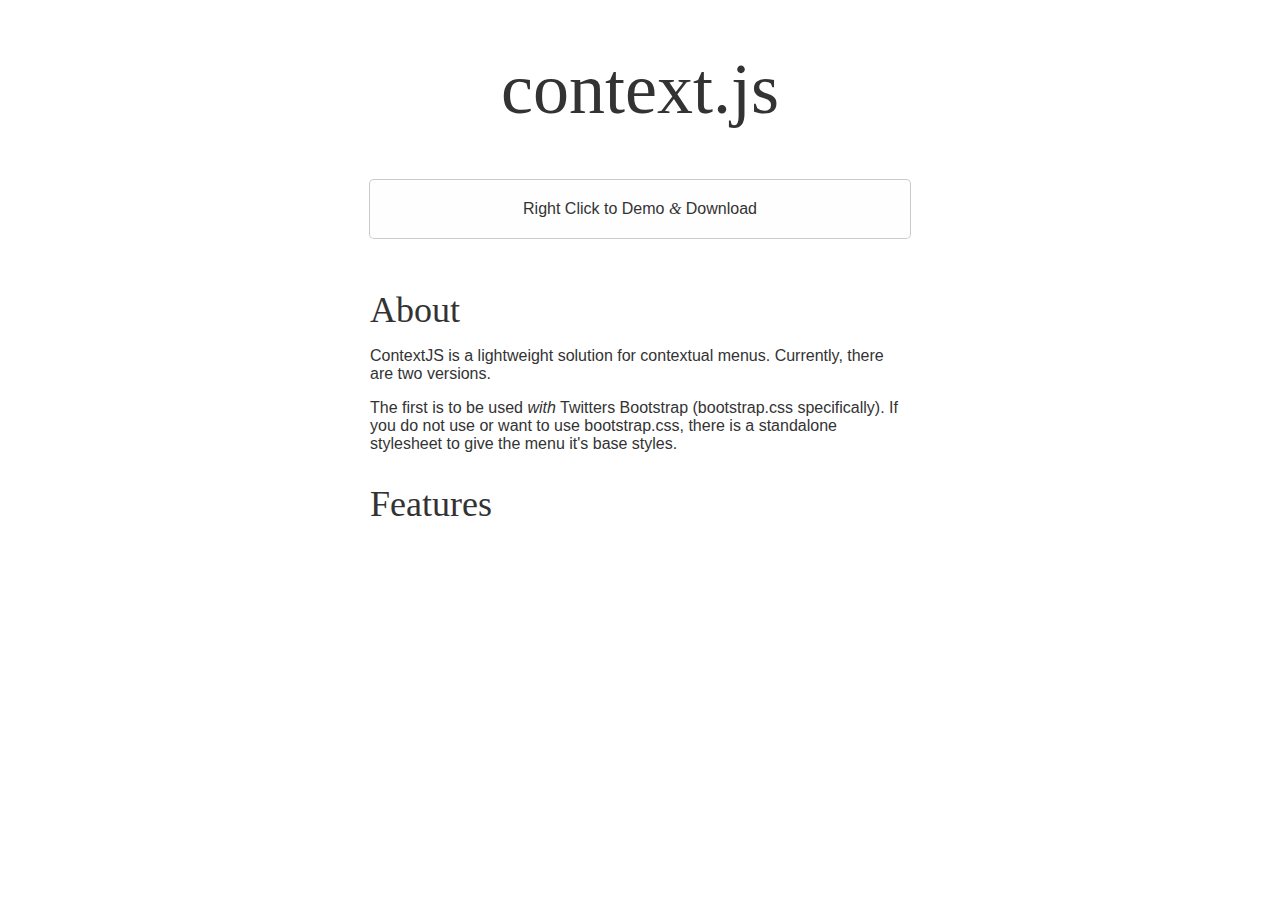
<file: plugins/ContextJS/index.html>
<!doctype html>
<html lang="en">
	<head>
		<meta http-equiv="content-type" content="text/html; charset=UTF-8">
		<meta http-equiv="X-UA-Compatible" content="IE=8">
		<title>ContextJS</title>
		<link rel="stylesheet" type="text/css" href="css/demo.css">
		<link rel="stylesheet" type="text/css" href="css/context.standalone.css">
	</head>
	<body>
		<h1>context.js</h1>
		<div id="download">Right Click to Demo <span class="amp">&amp;</span> Download</div>
		<div class="description">
			<h2>About</h2>
			<p>ContextJS is a lightweight solution for contextual menus. Currently, there are two versions.</p>
			<p>The first is to be used <i>with</i> Twitters Bootstrap (bootstrap.css specifically). If you do not use or want to use bootstrap.css, there is a standalone stylesheet to give the menu it's base styles.</p>
			<h2>Features</h2>
		</div>
		<script src="js/jquery.min.js"></script>
		<script src="js/context.js"></script>
		<script src="js/demo.js"></script>
	</body>
</html>
</file>
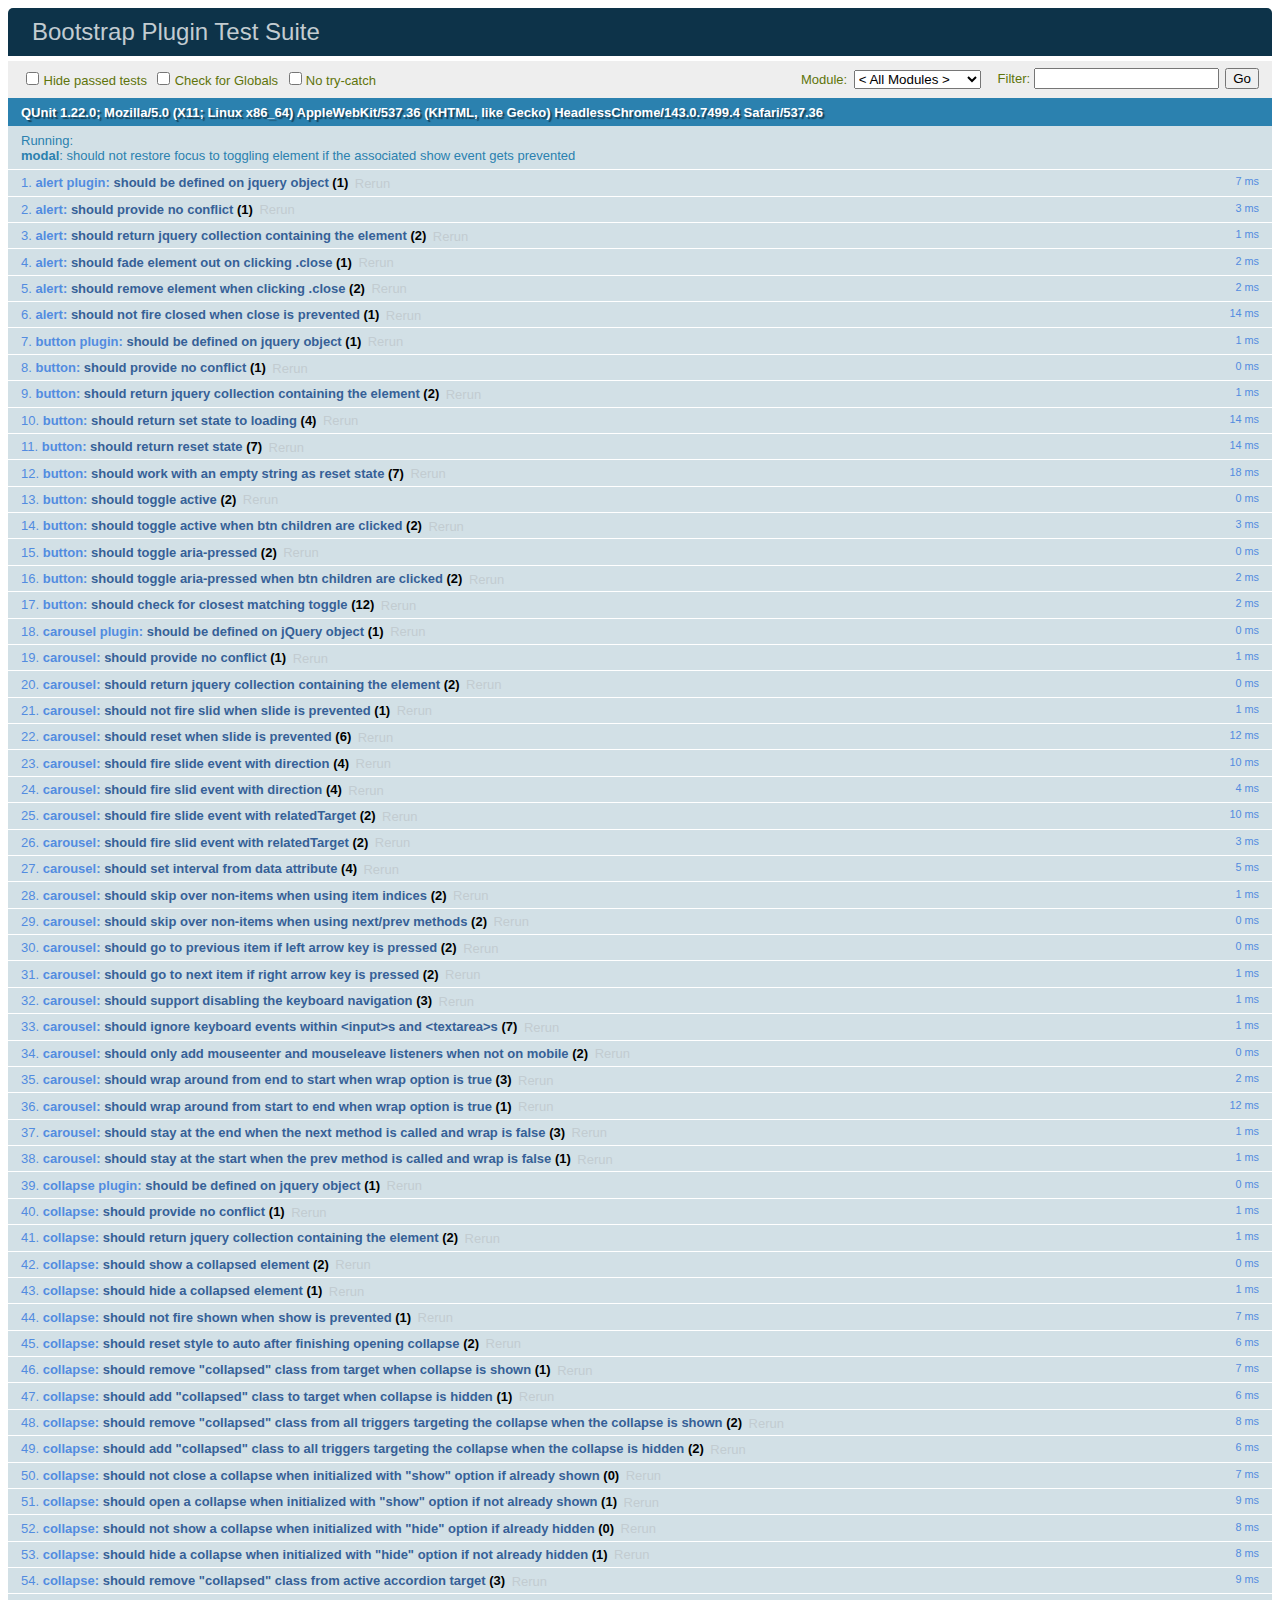
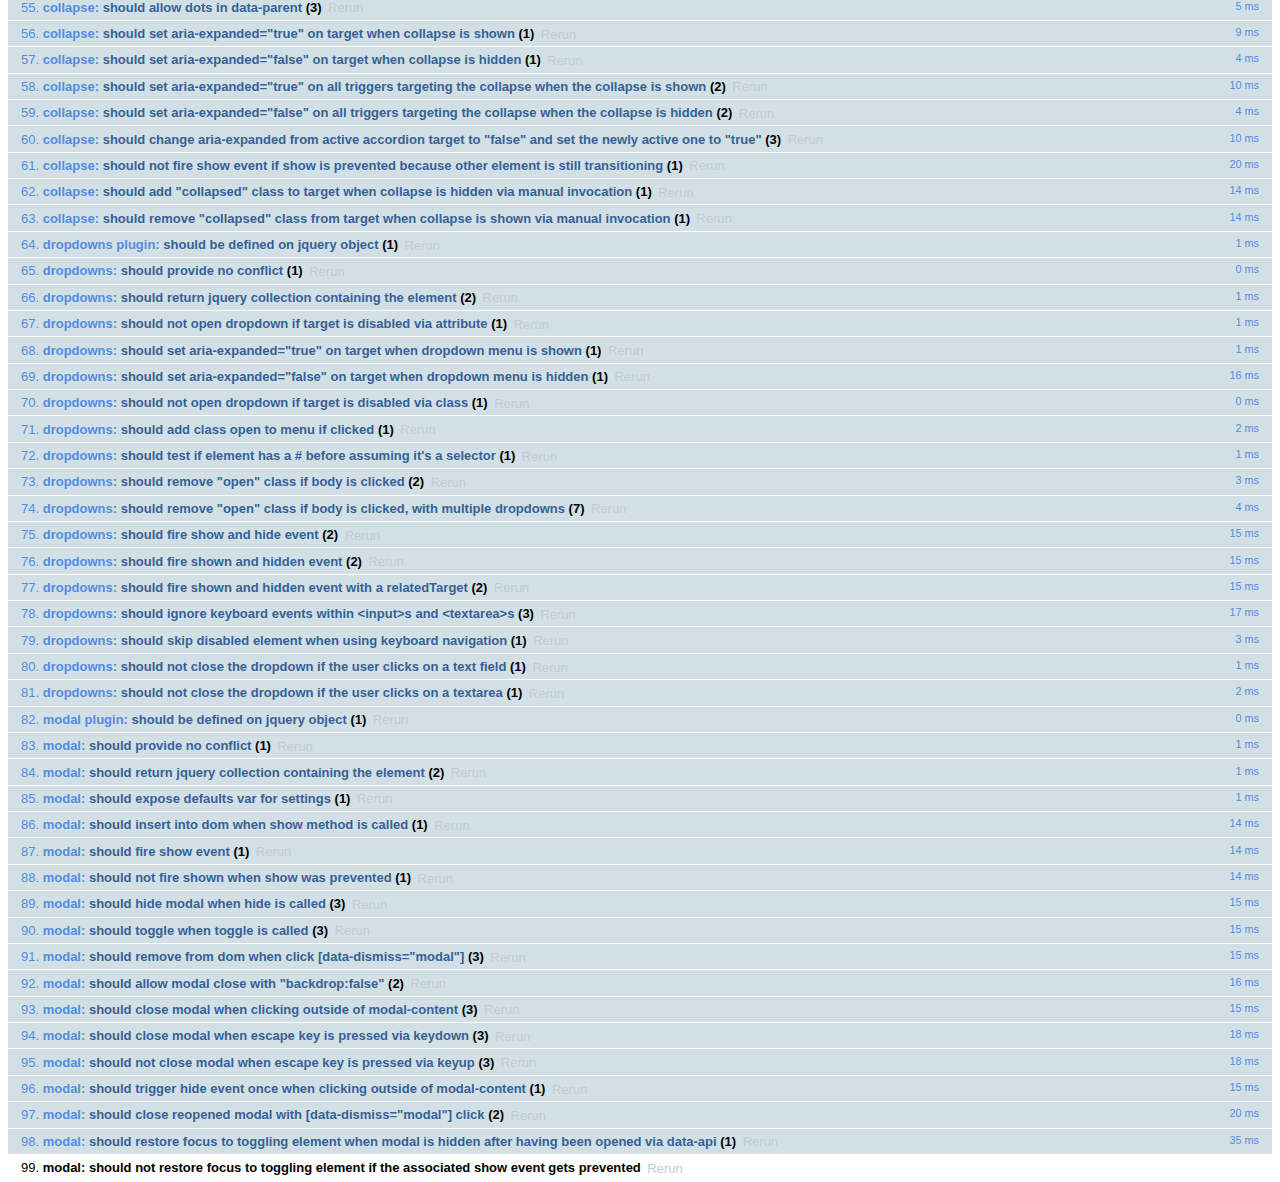
<file: plugins/bootstrap-3.3.7/js/tests/index.html>
<!DOCTYPE html>
<html>
  <head>
    <meta charset="utf-8">
    <title>Bootstrap Plugin Test Suite</title>
    <meta name="viewport" content="width=device-width, initial-scale=1">

    <!-- jQuery -->
    <script src="vendor/jquery.min.js"></script>
    <script>
      // Disable jQuery event aliases to ensure we don't accidentally use any of them
      (function () {
        var eventAliases = [
          'blur',
          'focus',
          'focusin',
          'focusout',
          'load',
          'resize',
          'scroll',
          'unload',
          'click',
          'dblclick',
          'mousedown',
          'mouseup',
          'mousemove',
          'mouseover',
          'mouseout',
          'mouseenter',
          'mouseleave',
          'change',
          'select',
          'submit',
          'keydown',
          'keypress',
          'keyup',
          'error',
          'contextmenu',
          'hover',
          'bind',
          'unbind',
          'delegate',
          'undelegate'
        ]
        for (var i = 0; i < eventAliases.length; i++) {
          var eventAlias = eventAliases[i]
          $.fn[eventAlias] = function () {
            throw new Error('Using the ".' + eventAlias + '()" method is not allowed, so that Bootstrap can be compatible with custom jQuery builds which exclude the "event aliases" module that defines said method. See https://github.com/twbs/bootstrap/blob/master/CONTRIBUTING.md#js')
          }
        }
      })()
    </script>

    <!-- QUnit -->
    <link rel="stylesheet" href="vendor/qunit.css" media="screen">
    <script src="vendor/qunit.js"></script>
    <script>
      // See https://github.com/axemclion/grunt-saucelabs#test-result-details-with-qunit
      var log = []
      // Require assert.expect in each test
      QUnit.config.requireExpects = true
      QUnit.done(function (testResults) {
        var tests = []
        for (var i = 0, len = log.length; i < len; i++) {
          var details = log[i]
          tests.push({
            name: details.name,
            result: details.result,
            expected: details.expected,
            actual: details.actual,
            source: details.source
          })
        }
        testResults.tests = tests

        window.global_test_results = testResults
      })

      QUnit.testStart(function (testDetails) {
        $(window).scrollTop(0)
        QUnit.log(function (details) {
          if (!details.result) {
            details.name = testDetails.name
            log.push(details)
          }
        })
      })

      // Cleanup
      QUnit.testDone(function () {
        $('#qunit-fixture').empty()
        $('#modal-test, .modal-backdrop').remove()
      })

      // Display fixture on-screen on iOS to avoid false positives
      if (/iPhone|iPad|iPod/.test(navigator.userAgent)) {
        QUnit.begin(function() {
          $('#qunit-fixture').css({ top: 0, left: 0 })
        })

        QUnit.done(function () {
          $('#qunit-fixture').css({ top: '', left: '' })
        })
      }

      // Disable deprecated global QUnit method aliases in preparation for QUnit v2
      (function () {
        var methodNames = [
          'async',
          'asyncTest',
          'deepEqual',
          'equal',
          'expect',
          'module',
          'notDeepEqual',
          'notEqual',
          'notPropEqual',
          'notStrictEqual',
          'ok',
          'propEqual',
          'push',
          'start',
          'stop',
          'strictEqual',
          'test',
          'throws'
        ];
        for (var i = 0; i < methodNames.length; i++) {
          var methodName = methodNames[i];
          window[methodName] = undefined;
        }
      })();
    </script>

    <!-- Plugin sources -->
    <script>$.support.transition = false</script>
    <script src="../../js/alert.js"></script>
    <script src="../../js/button.js"></script>
    <script src="../../js/carousel.js"></script>
    <script src="../../js/collapse.js"></script>
    <script src="../../js/dropdown.js"></script>
    <script src="../../js/modal.js"></script>
    <script src="../../js/scrollspy.js"></script>
    <script src="../../js/tab.js"></script>
    <script src="../../js/tooltip.js"></script>
    <script src="../../js/popover.js"></script>
    <script src="../../js/affix.js"></script>

    <!-- Unit tests -->
    <script src="unit/alert.js"></script>
    <script src="unit/button.js"></script>
    <script src="unit/carousel.js"></script>
    <script src="unit/collapse.js"></script>
    <script src="unit/dropdown.js"></script>
    <script src="unit/modal.js"></script>
    <script src="unit/scrollspy.js"></script>
    <script src="unit/tab.js"></script>
    <script src="unit/tooltip.js"></script>
    <script src="unit/popover.js"></script>
    <script src="unit/affix.js"></script>

  </head>
  <body>
    <div id="qunit-container">
      <div id="qunit"></div>
      <div id="qunit-fixture"></div>
    </div>
  </body>
</html>
</file>
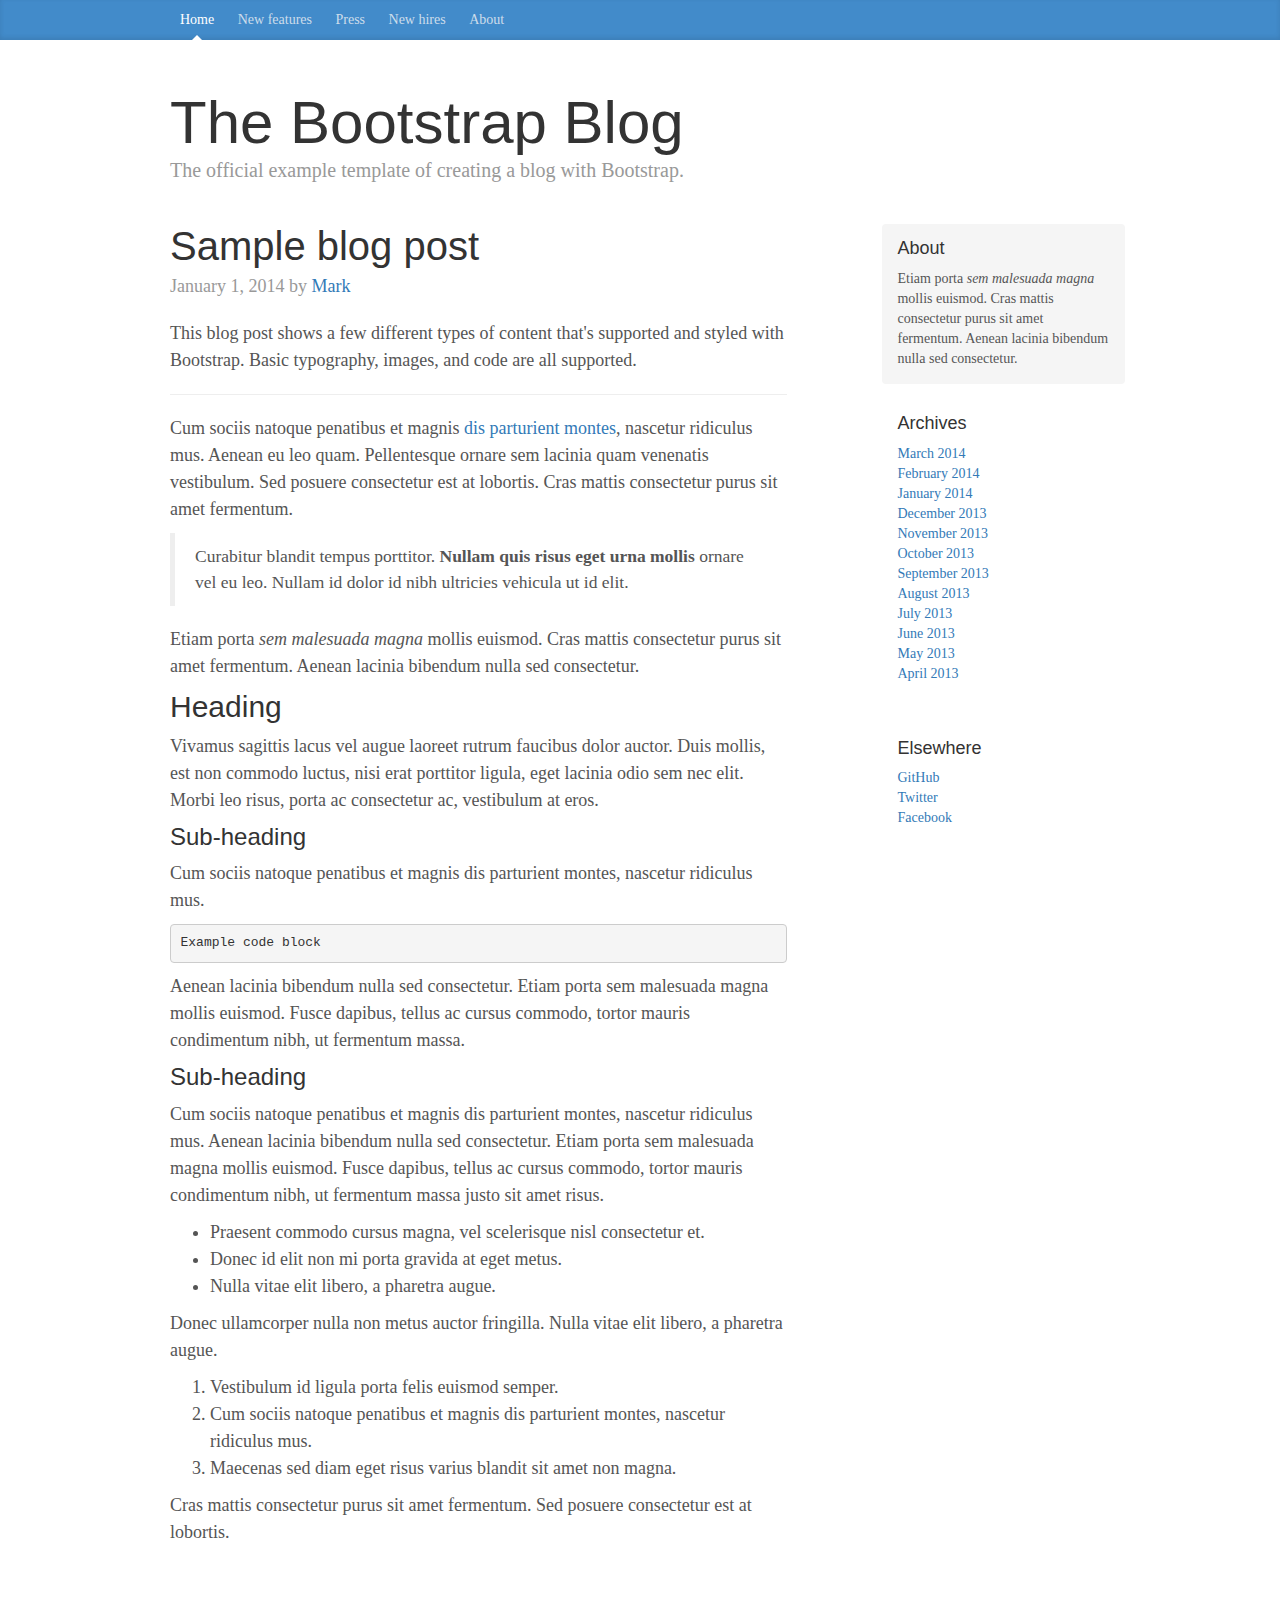
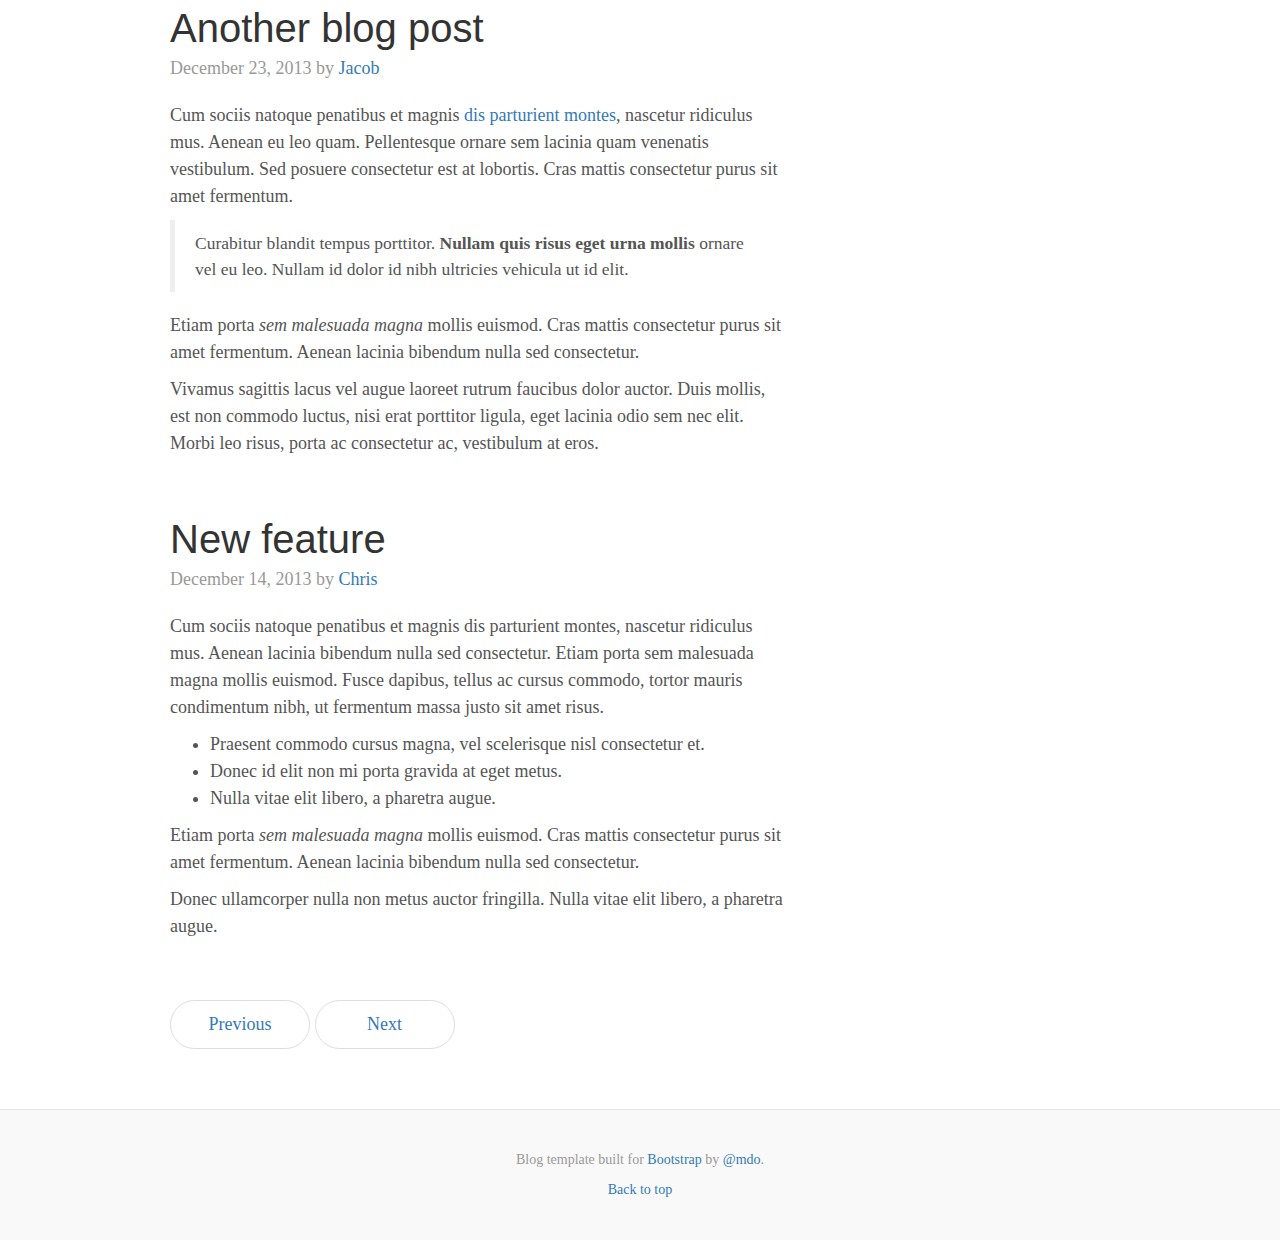
<file: plugins/bootstrap-3.3.7/docs/examples/blog/index.html>
<!DOCTYPE html>
<html lang="en">
  <head>
    <meta charset="utf-8">
    <meta http-equiv="X-UA-Compatible" content="IE=edge">
    <meta name="viewport" content="width=device-width, initial-scale=1">
    <!-- The above 3 meta tags *must* come first in the head; any other head content must come *after* these tags -->
    <meta name="description" content="">
    <meta name="author" content="">
    <link rel="icon" href="../../favicon.ico">

    <title>Blog Template for Bootstrap</title>

    <!-- Bootstrap core CSS -->
    <link href="../../dist/css/bootstrap.min.css" rel="stylesheet">

    <!-- IE10 viewport hack for Surface/desktop Windows 8 bug -->
    <link href="../../assets/css/ie10-viewport-bug-workaround.css" rel="stylesheet">

    <!-- Custom styles for this template -->
    <link href="blog.css" rel="stylesheet">

    <!-- Just for debugging purposes. Don't actually copy these 2 lines! -->
    <!--[if lt IE 9]><script src="../../assets/js/ie8-responsive-file-warning.js"></script><![endif]-->
    <script src="../../assets/js/ie-emulation-modes-warning.js"></script>

    <!-- HTML5 shim and Respond.js for IE8 support of HTML5 elements and media queries -->
    <!--[if lt IE 9]>
      <script src="https://oss.maxcdn.com/html5shiv/3.7.3/html5shiv.min.js"></script>
      <script src="https://oss.maxcdn.com/respond/1.4.2/respond.min.js"></script>
    <![endif]-->
  </head>

  <body>

    <div class="blog-masthead">
      <div class="container">
        <nav class="blog-nav">
          <a class="blog-nav-item active" href="#">Home</a>
          <a class="blog-nav-item" href="#">New features</a>
          <a class="blog-nav-item" href="#">Press</a>
          <a class="blog-nav-item" href="#">New hires</a>
          <a class="blog-nav-item" href="#">About</a>
        </nav>
      </div>
    </div>

    <div class="container">

      <div class="blog-header">
        <h1 class="blog-title">The Bootstrap Blog</h1>
        <p class="lead blog-description">The official example template of creating a blog with Bootstrap.</p>
      </div>

      <div class="row">

        <div class="col-sm-8 blog-main">

          <div class="blog-post">
            <h2 class="blog-post-title">Sample blog post</h2>
            <p class="blog-post-meta">January 1, 2014 by <a href="#">Mark</a></p>

            <p>This blog post shows a few different types of content that's supported and styled with Bootstrap. Basic typography, images, and code are all supported.</p>
            <hr>
            <p>Cum sociis natoque penatibus et magnis <a href="#">dis parturient montes</a>, nascetur ridiculus mus. Aenean eu leo quam. Pellentesque ornare sem lacinia quam venenatis vestibulum. Sed posuere consectetur est at lobortis. Cras mattis consectetur purus sit amet fermentum.</p>
            <blockquote>
              <p>Curabitur blandit tempus porttitor. <strong>Nullam quis risus eget urna mollis</strong> ornare vel eu leo. Nullam id dolor id nibh ultricies vehicula ut id elit.</p>
            </blockquote>
            <p>Etiam porta <em>sem malesuada magna</em> mollis euismod. Cras mattis consectetur purus sit amet fermentum. Aenean lacinia bibendum nulla sed consectetur.</p>
            <h2>Heading</h2>
            <p>Vivamus sagittis lacus vel augue laoreet rutrum faucibus dolor auctor. Duis mollis, est non commodo luctus, nisi erat porttitor ligula, eget lacinia odio sem nec elit. Morbi leo risus, porta ac consectetur ac, vestibulum at eros.</p>
            <h3>Sub-heading</h3>
            <p>Cum sociis natoque penatibus et magnis dis parturient montes, nascetur ridiculus mus.</p>
            <pre><code>Example code block</code></pre>
            <p>Aenean lacinia bibendum nulla sed consectetur. Etiam porta sem malesuada magna mollis euismod. Fusce dapibus, tellus ac cursus commodo, tortor mauris condimentum nibh, ut fermentum massa.</p>
            <h3>Sub-heading</h3>
            <p>Cum sociis natoque penatibus et magnis dis parturient montes, nascetur ridiculus mus. Aenean lacinia bibendum nulla sed consectetur. Etiam porta sem malesuada magna mollis euismod. Fusce dapibus, tellus ac cursus commodo, tortor mauris condimentum nibh, ut fermentum massa justo sit amet risus.</p>
            <ul>
              <li>Praesent commodo cursus magna, vel scelerisque nisl consectetur et.</li>
              <li>Donec id elit non mi porta gravida at eget metus.</li>
              <li>Nulla vitae elit libero, a pharetra augue.</li>
            </ul>
            <p>Donec ullamcorper nulla non metus auctor fringilla. Nulla vitae elit libero, a pharetra augue.</p>
            <ol>
              <li>Vestibulum id ligula porta felis euismod semper.</li>
              <li>Cum sociis natoque penatibus et magnis dis parturient montes, nascetur ridiculus mus.</li>
              <li>Maecenas sed diam eget risus varius blandit sit amet non magna.</li>
            </ol>
            <p>Cras mattis consectetur purus sit amet fermentum. Sed posuere consectetur est at lobortis.</p>
          </div><!-- /.blog-post -->

          <div class="blog-post">
            <h2 class="blog-post-title">Another blog post</h2>
            <p class="blog-post-meta">December 23, 2013 by <a href="#">Jacob</a></p>

            <p>Cum sociis natoque penatibus et magnis <a href="#">dis parturient montes</a>, nascetur ridiculus mus. Aenean eu leo quam. Pellentesque ornare sem lacinia quam venenatis vestibulum. Sed posuere consectetur est at lobortis. Cras mattis consectetur purus sit amet fermentum.</p>
            <blockquote>
              <p>Curabitur blandit tempus porttitor. <strong>Nullam quis risus eget urna mollis</strong> ornare vel eu leo. Nullam id dolor id nibh ultricies vehicula ut id elit.</p>
            </blockquote>
            <p>Etiam porta <em>sem malesuada magna</em> mollis euismod. Cras mattis consectetur purus sit amet fermentum. Aenean lacinia bibendum nulla sed consectetur.</p>
            <p>Vivamus sagittis lacus vel augue laoreet rutrum faucibus dolor auctor. Duis mollis, est non commodo luctus, nisi erat porttitor ligula, eget lacinia odio sem nec elit. Morbi leo risus, porta ac consectetur ac, vestibulum at eros.</p>
          </div><!-- /.blog-post -->

          <div class="blog-post">
            <h2 class="blog-post-title">New feature</h2>
            <p class="blog-post-meta">December 14, 2013 by <a href="#">Chris</a></p>

            <p>Cum sociis natoque penatibus et magnis dis parturient montes, nascetur ridiculus mus. Aenean lacinia bibendum nulla sed consectetur. Etiam porta sem malesuada magna mollis euismod. Fusce dapibus, tellus ac cursus commodo, tortor mauris condimentum nibh, ut fermentum massa justo sit amet risus.</p>
            <ul>
              <li>Praesent commodo cursus magna, vel scelerisque nisl consectetur et.</li>
              <li>Donec id elit non mi porta gravida at eget metus.</li>
              <li>Nulla vitae elit libero, a pharetra augue.</li>
            </ul>
            <p>Etiam porta <em>sem malesuada magna</em> mollis euismod. Cras mattis consectetur purus sit amet fermentum. Aenean lacinia bibendum nulla sed consectetur.</p>
            <p>Donec ullamcorper nulla non metus auctor fringilla. Nulla vitae elit libero, a pharetra augue.</p>
          </div><!-- /.blog-post -->

          <nav>
            <ul class="pager">
              <li><a href="#">Previous</a></li>
              <li><a href="#">Next</a></li>
            </ul>
          </nav>

        </div><!-- /.blog-main -->

        <div class="col-sm-3 col-sm-offset-1 blog-sidebar">
          <div class="sidebar-module sidebar-module-inset">
            <h4>About</h4>
            <p>Etiam porta <em>sem malesuada magna</em> mollis euismod. Cras mattis consectetur purus sit amet fermentum. Aenean lacinia bibendum nulla sed consectetur.</p>
          </div>
          <div class="sidebar-module">
            <h4>Archives</h4>
            <ol class="list-unstyled">
              <li><a href="#">March 2014</a></li>
              <li><a href="#">February 2014</a></li>
              <li><a href="#">January 2014</a></li>
              <li><a href="#">December 2013</a></li>
              <li><a href="#">November 2013</a></li>
              <li><a href="#">October 2013</a></li>
              <li><a href="#">September 2013</a></li>
              <li><a href="#">August 2013</a></li>
              <li><a href="#">July 2013</a></li>
              <li><a href="#">June 2013</a></li>
              <li><a href="#">May 2013</a></li>
              <li><a href="#">April 2013</a></li>
            </ol>
          </div>
          <div class="sidebar-module">
            <h4>Elsewhere</h4>
            <ol class="list-unstyled">
              <li><a href="#">GitHub</a></li>
              <li><a href="#">Twitter</a></li>
              <li><a href="#">Facebook</a></li>
            </ol>
          </div>
        </div><!-- /.blog-sidebar -->

      </div><!-- /.row -->

    </div><!-- /.container -->

    <footer class="blog-footer">
      <p>Blog template built for <a href="http://getbootstrap.com">Bootstrap</a> by <a href="https://twitter.com/mdo">@mdo</a>.</p>
      <p>
        <a href="#">Back to top</a>
      </p>
    </footer>


    <!-- Bootstrap core JavaScript
    ================================================== -->
    <!-- Placed at the end of the document so the pages load faster -->
    <script src="https://ajax.googleapis.com/ajax/libs/jquery/1.12.4/jquery.min.js"></script>
    <script>window.jQuery || document.write('<script src="../../assets/js/vendor/jquery.min.js"><\/script>')</script>
    <script src="../../dist/js/bootstrap.min.js"></script>
    <!-- IE10 viewport hack for Surface/desktop Windows 8 bug -->
    <script src="../../assets/js/ie10-viewport-bug-workaround.js"></script>
  </body>
</html>
</file>
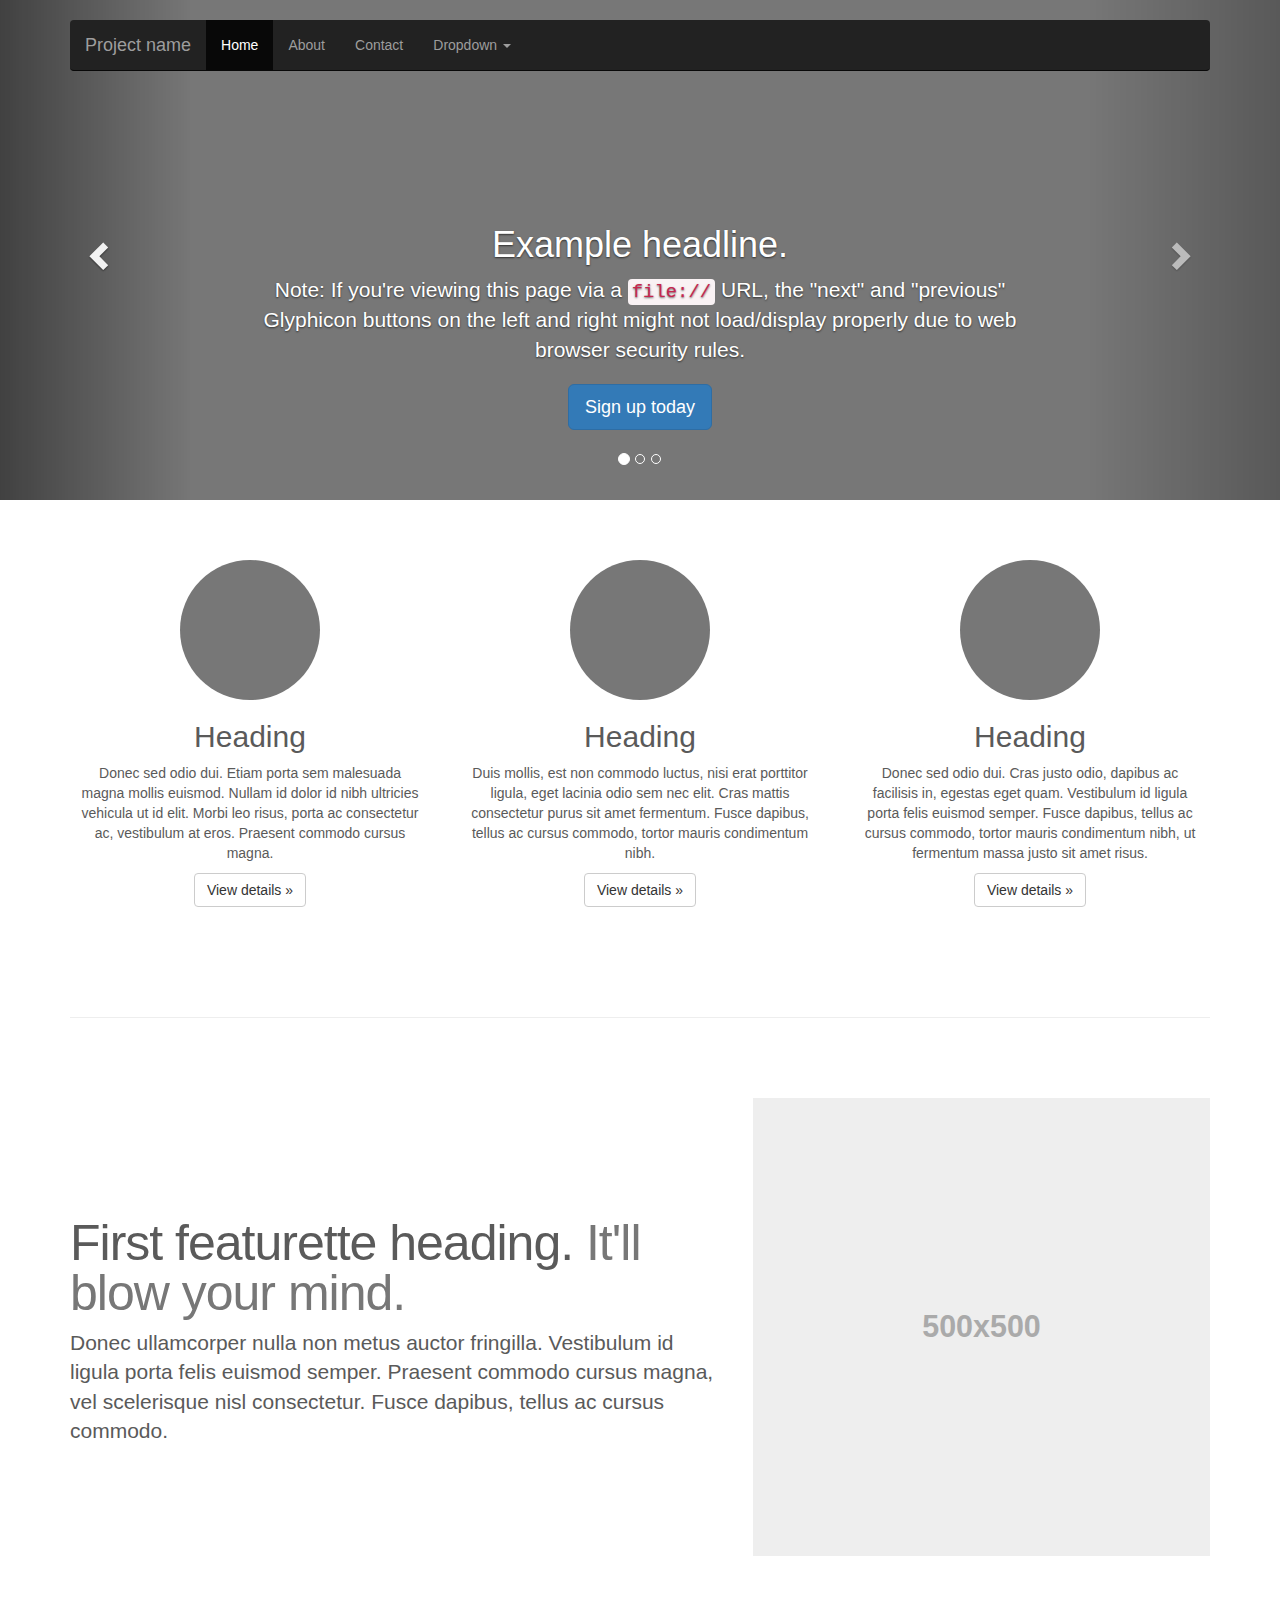
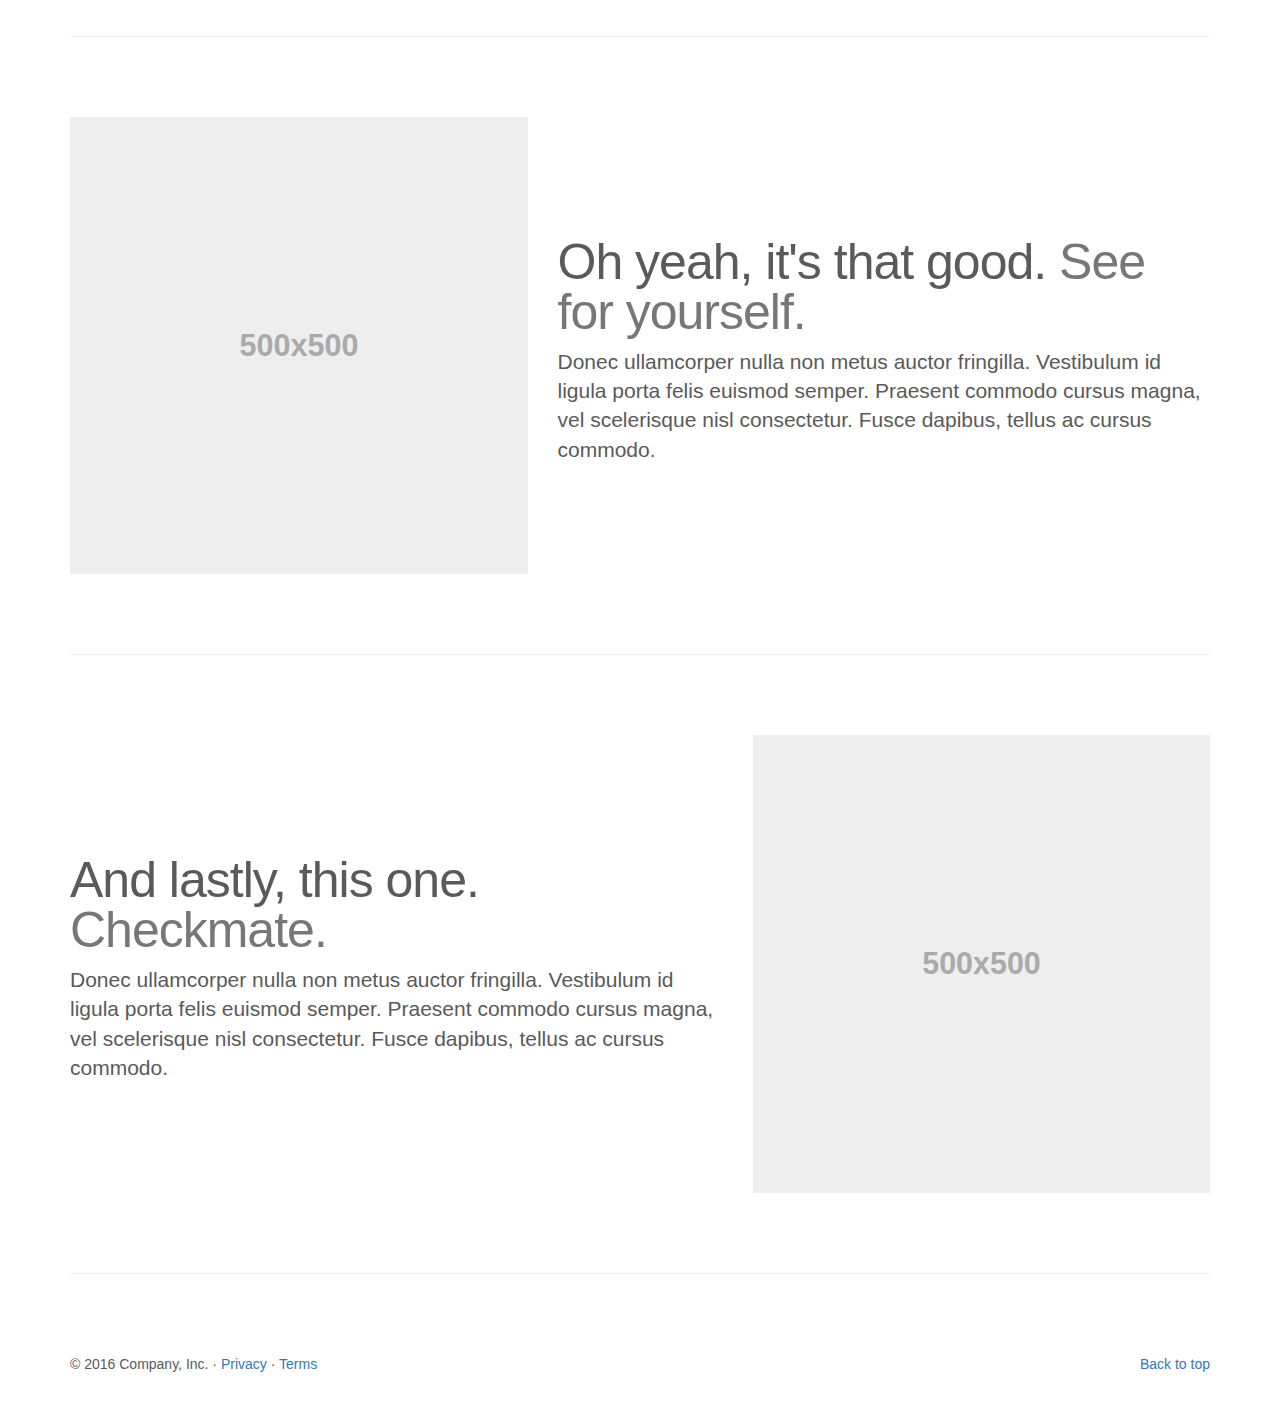
<file: plugins/bootstrap-3.3.7/docs/examples/carousel/index.html>
<!DOCTYPE html>
<html lang="en">
  <head>
    <meta charset="utf-8">
    <meta http-equiv="X-UA-Compatible" content="IE=edge">
    <meta name="viewport" content="width=device-width, initial-scale=1">
    <!-- The above 3 meta tags *must* come first in the head; any other head content must come *after* these tags -->
    <meta name="description" content="">
    <meta name="author" content="">
    <link rel="icon" href="../../favicon.ico">

    <title>Carousel Template for Bootstrap</title>

    <!-- Bootstrap core CSS -->
    <link href="../../dist/css/bootstrap.min.css" rel="stylesheet">

    <!-- IE10 viewport hack for Surface/desktop Windows 8 bug -->
    <link href="../../assets/css/ie10-viewport-bug-workaround.css" rel="stylesheet">

    <!-- Just for debugging purposes. Don't actually copy these 2 lines! -->
    <!--[if lt IE 9]><script src="../../assets/js/ie8-responsive-file-warning.js"></script><![endif]-->
    <script src="../../assets/js/ie-emulation-modes-warning.js"></script>

    <!-- HTML5 shim and Respond.js for IE8 support of HTML5 elements and media queries -->
    <!--[if lt IE 9]>
      <script src="https://oss.maxcdn.com/html5shiv/3.7.3/html5shiv.min.js"></script>
      <script src="https://oss.maxcdn.com/respond/1.4.2/respond.min.js"></script>
    <![endif]-->

    <!-- Custom styles for this template -->
    <link href="carousel.css" rel="stylesheet">
  </head>
<!-- NAVBAR
================================================== -->
  <body>
    <div class="navbar-wrapper">
      <div class="container">

        <nav class="navbar navbar-inverse navbar-static-top">
          <div class="container">
            <div class="navbar-header">
              <button type="button" class="navbar-toggle collapsed" data-toggle="collapse" data-target="#navbar" aria-expanded="false" aria-controls="navbar">
                <span class="sr-only">Toggle navigation</span>
                <span class="icon-bar"></span>
                <span class="icon-bar"></span>
                <span class="icon-bar"></span>
              </button>
              <a class="navbar-brand" href="#">Project name</a>
            </div>
            <div id="navbar" class="navbar-collapse collapse">
              <ul class="nav navbar-nav">
                <li class="active"><a href="#">Home</a></li>
                <li><a href="#about">About</a></li>
                <li><a href="#contact">Contact</a></li>
                <li class="dropdown">
                  <a href="#" class="dropdown-toggle" data-toggle="dropdown" role="button" aria-haspopup="true" aria-expanded="false">Dropdown <span class="caret"></span></a>
                  <ul class="dropdown-menu">
                    <li><a href="#">Action</a></li>
                    <li><a href="#">Another action</a></li>
                    <li><a href="#">Something else here</a></li>
                    <li role="separator" class="divider"></li>
                    <li class="dropdown-header">Nav header</li>
                    <li><a href="#">Separated link</a></li>
                    <li><a href="#">One more separated link</a></li>
                  </ul>
                </li>
              </ul>
            </div>
          </div>
        </nav>

      </div>
    </div>


    <!-- Carousel
    ================================================== -->
    <div id="myCarousel" class="carousel slide" data-ride="carousel">
      <!-- Indicators -->
      <ol class="carousel-indicators">
        <li data-target="#myCarousel" data-slide-to="0" class="active"></li>
        <li data-target="#myCarousel" data-slide-to="1"></li>
        <li data-target="#myCarousel" data-slide-to="2"></li>
      </ol>
      <div class="carousel-inner" role="listbox">
        <div class="item active">
          <img class="first-slide" src="[data-uri]" alt="First slide">
          <div class="container">
            <div class="carousel-caption">
              <h1>Example headline.</h1>
              <p>Note: If you're viewing this page via a <code>file://</code> URL, the "next" and "previous" Glyphicon buttons on the left and right might not load/display properly due to web browser security rules.</p>
              <p><a class="btn btn-lg btn-primary" href="#" role="button">Sign up today</a></p>
            </div>
          </div>
        </div>
        <div class="item">
          <img class="second-slide" src="[data-uri]" alt="Second slide">
          <div class="container">
            <div class="carousel-caption">
              <h1>Another example headline.</h1>
              <p>Cras justo odio, dapibus ac facilisis in, egestas eget quam. Donec id elit non mi porta gravida at eget metus. Nullam id dolor id nibh ultricies vehicula ut id elit.</p>
              <p><a class="btn btn-lg btn-primary" href="#" role="button">Learn more</a></p>
            </div>
          </div>
        </div>
        <div class="item">
          <img class="third-slide" src="[data-uri]" alt="Third slide">
          <div class="container">
            <div class="carousel-caption">
              <h1>One more for good measure.</h1>
              <p>Cras justo odio, dapibus ac facilisis in, egestas eget quam. Donec id elit non mi porta gravida at eget metus. Nullam id dolor id nibh ultricies vehicula ut id elit.</p>
              <p><a class="btn btn-lg btn-primary" href="#" role="button">Browse gallery</a></p>
            </div>
          </div>
        </div>
      </div>
      <a class="left carousel-control" href="#myCarousel" role="button" data-slide="prev">
        <span class="glyphicon glyphicon-chevron-left" aria-hidden="true"></span>
        <span class="sr-only">Previous</span>
      </a>
      <a class="right carousel-control" href="#myCarousel" role="button" data-slide="next">
        <span class="glyphicon glyphicon-chevron-right" aria-hidden="true"></span>
        <span class="sr-only">Next</span>
      </a>
    </div><!-- /.carousel -->


    <!-- Marketing messaging and featurettes
    ================================================== -->
    <!-- Wrap the rest of the page in another container to center all the content. -->

    <div class="container marketing">

      <!-- Three columns of text below the carousel -->
      <div class="row">
        <div class="col-lg-4">
          <img class="img-circle" src="[data-uri]" alt="Generic placeholder image" width="140" height="140">
          <h2>Heading</h2>
          <p>Donec sed odio dui. Etiam porta sem malesuada magna mollis euismod. Nullam id dolor id nibh ultricies vehicula ut id elit. Morbi leo risus, porta ac consectetur ac, vestibulum at eros. Praesent commodo cursus magna.</p>
          <p><a class="btn btn-default" href="#" role="button">View details &raquo;</a></p>
        </div><!-- /.col-lg-4 -->
        <div class="col-lg-4">
          <img class="img-circle" src="[data-uri]" alt="Generic placeholder image" width="140" height="140">
          <h2>Heading</h2>
          <p>Duis mollis, est non commodo luctus, nisi erat porttitor ligula, eget lacinia odio sem nec elit. Cras mattis consectetur purus sit amet fermentum. Fusce dapibus, tellus ac cursus commodo, tortor mauris condimentum nibh.</p>
          <p><a class="btn btn-default" href="#" role="button">View details &raquo;</a></p>
        </div><!-- /.col-lg-4 -->
        <div class="col-lg-4">
          <img class="img-circle" src="[data-uri]" alt="Generic placeholder image" width="140" height="140">
          <h2>Heading</h2>
          <p>Donec sed odio dui. Cras justo odio, dapibus ac facilisis in, egestas eget quam. Vestibulum id ligula porta felis euismod semper. Fusce dapibus, tellus ac cursus commodo, tortor mauris condimentum nibh, ut fermentum massa justo sit amet risus.</p>
          <p><a class="btn btn-default" href="#" role="button">View details &raquo;</a></p>
        </div><!-- /.col-lg-4 -->
      </div><!-- /.row -->


      <!-- START THE FEATURETTES -->

      <hr class="featurette-divider">

      <div class="row featurette">
        <div class="col-md-7">
          <h2 class="featurette-heading">First featurette heading. <span class="text-muted">It'll blow your mind.</span></h2>
          <p class="lead">Donec ullamcorper nulla non metus auctor fringilla. Vestibulum id ligula porta felis euismod semper. Praesent commodo cursus magna, vel scelerisque nisl consectetur. Fusce dapibus, tellus ac cursus commodo.</p>
        </div>
        <div class="col-md-5">
          <img class="featurette-image img-responsive center-block" data-src="holder.js/500x500/auto" alt="Generic placeholder image">
        </div>
      </div>

      <hr class="featurette-divider">

      <div class="row featurette">
        <div class="col-md-7 col-md-push-5">
          <h2 class="featurette-heading">Oh yeah, it's that good. <span class="text-muted">See for yourself.</span></h2>
          <p class="lead">Donec ullamcorper nulla non metus auctor fringilla. Vestibulum id ligula porta felis euismod semper. Praesent commodo cursus magna, vel scelerisque nisl consectetur. Fusce dapibus, tellus ac cursus commodo.</p>
        </div>
        <div class="col-md-5 col-md-pull-7">
          <img class="featurette-image img-responsive center-block" data-src="holder.js/500x500/auto" alt="Generic placeholder image">
        </div>
      </div>

      <hr class="featurette-divider">

      <div class="row featurette">
        <div class="col-md-7">
          <h2 class="featurette-heading">And lastly, this one. <span class="text-muted">Checkmate.</span></h2>
          <p class="lead">Donec ullamcorper nulla non metus auctor fringilla. Vestibulum id ligula porta felis euismod semper. Praesent commodo cursus magna, vel scelerisque nisl consectetur. Fusce dapibus, tellus ac cursus commodo.</p>
        </div>
        <div class="col-md-5">
          <img class="featurette-image img-responsive center-block" data-src="holder.js/500x500/auto" alt="Generic placeholder image">
        </div>
      </div>

      <hr class="featurette-divider">

      <!-- /END THE FEATURETTES -->


      <!-- FOOTER -->
      <footer>
        <p class="pull-right"><a href="#">Back to top</a></p>
        <p>&copy; 2016 Company, Inc. &middot; <a href="#">Privacy</a> &middot; <a href="#">Terms</a></p>
      </footer>

    </div><!-- /.container -->


    <!-- Bootstrap core JavaScript
    ================================================== -->
    <!-- Placed at the end of the document so the pages load faster -->
    <script src="https://ajax.googleapis.com/ajax/libs/jquery/1.12.4/jquery.min.js"></script>
    <script>window.jQuery || document.write('<script src="../../assets/js/vendor/jquery.min.js"><\/script>')</script>
    <script src="../../dist/js/bootstrap.min.js"></script>
    <!-- Just to make our placeholder images work. Don't actually copy the next line! -->
    <script src="../../assets/js/vendor/holder.min.js"></script>
    <!-- IE10 viewport hack for Surface/desktop Windows 8 bug -->
    <script src="../../assets/js/ie10-viewport-bug-workaround.js"></script>
  </body>
</html>
</file>
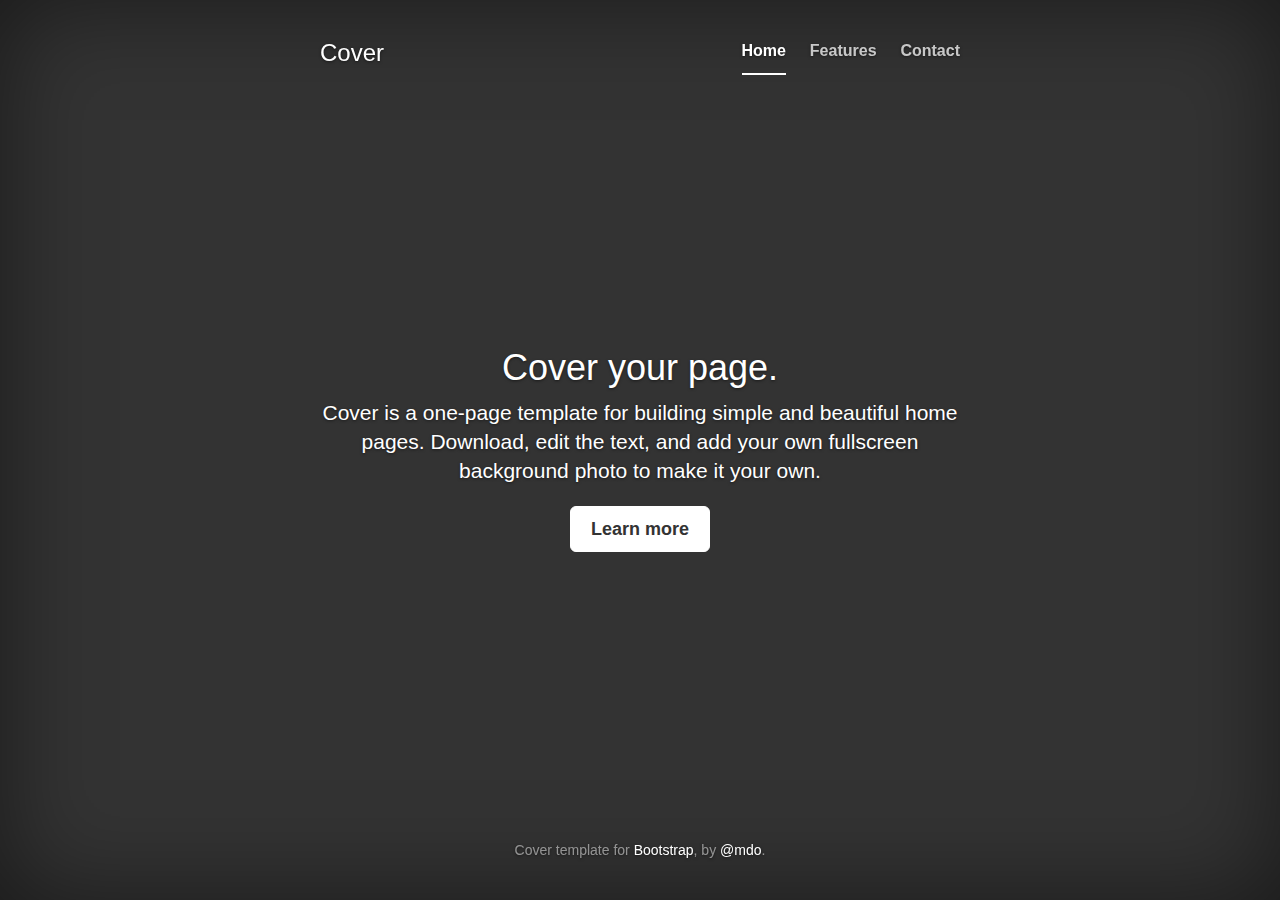
<file: plugins/bootstrap-3.3.7/docs/examples/cover/index.html>
<!DOCTYPE html>
<html lang="en">
  <head>
    <meta charset="utf-8">
    <meta http-equiv="X-UA-Compatible" content="IE=edge">
    <meta name="viewport" content="width=device-width, initial-scale=1">
    <!-- The above 3 meta tags *must* come first in the head; any other head content must come *after* these tags -->
    <meta name="description" content="">
    <meta name="author" content="">
    <link rel="icon" href="../../favicon.ico">

    <title>Cover Template for Bootstrap</title>

    <!-- Bootstrap core CSS -->
    <link href="../../dist/css/bootstrap.min.css" rel="stylesheet">

    <!-- IE10 viewport hack for Surface/desktop Windows 8 bug -->
    <link href="../../assets/css/ie10-viewport-bug-workaround.css" rel="stylesheet">

    <!-- Custom styles for this template -->
    <link href="cover.css" rel="stylesheet">

    <!-- Just for debugging purposes. Don't actually copy these 2 lines! -->
    <!--[if lt IE 9]><script src="../../assets/js/ie8-responsive-file-warning.js"></script><![endif]-->
    <script src="../../assets/js/ie-emulation-modes-warning.js"></script>

    <!-- HTML5 shim and Respond.js for IE8 support of HTML5 elements and media queries -->
    <!--[if lt IE 9]>
      <script src="https://oss.maxcdn.com/html5shiv/3.7.3/html5shiv.min.js"></script>
      <script src="https://oss.maxcdn.com/respond/1.4.2/respond.min.js"></script>
    <![endif]-->
  </head>

  <body>

    <div class="site-wrapper">

      <div class="site-wrapper-inner">

        <div class="cover-container">

          <div class="masthead clearfix">
            <div class="inner">
              <h3 class="masthead-brand">Cover</h3>
              <nav>
                <ul class="nav masthead-nav">
                  <li class="active"><a href="#">Home</a></li>
                  <li><a href="#">Features</a></li>
                  <li><a href="#">Contact</a></li>
                </ul>
              </nav>
            </div>
          </div>

          <div class="inner cover">
            <h1 class="cover-heading">Cover your page.</h1>
            <p class="lead">Cover is a one-page template for building simple and beautiful home pages. Download, edit the text, and add your own fullscreen background photo to make it your own.</p>
            <p class="lead">
              <a href="#" class="btn btn-lg btn-default">Learn more</a>
            </p>
          </div>

          <div class="mastfoot">
            <div class="inner">
              <p>Cover template for <a href="http://getbootstrap.com">Bootstrap</a>, by <a href="https://twitter.com/mdo">@mdo</a>.</p>
            </div>
          </div>

        </div>

      </div>

    </div>

    <!-- Bootstrap core JavaScript
    ================================================== -->
    <!-- Placed at the end of the document so the pages load faster -->
    <script src="https://ajax.googleapis.com/ajax/libs/jquery/1.12.4/jquery.min.js"></script>
    <script>window.jQuery || document.write('<script src="../../assets/js/vendor/jquery.min.js"><\/script>')</script>
    <script src="../../dist/js/bootstrap.min.js"></script>
    <!-- IE10 viewport hack for Surface/desktop Windows 8 bug -->
    <script src="../../assets/js/ie10-viewport-bug-workaround.js"></script>
  </body>
</html>
</file>
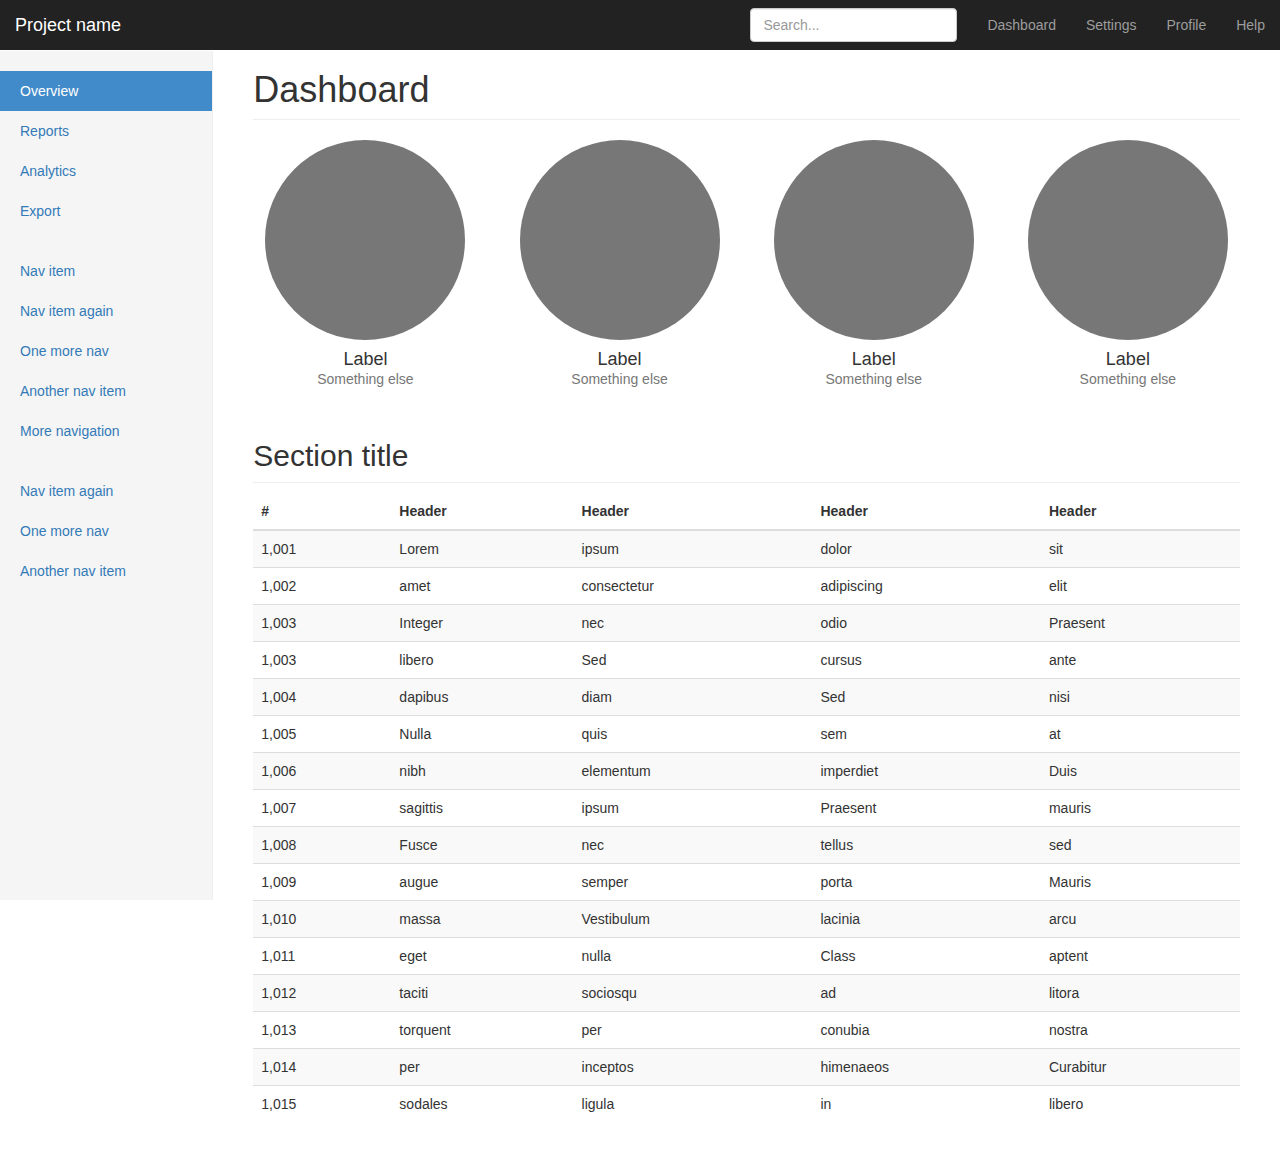
<file: plugins/bootstrap-3.3.7/docs/examples/dashboard/index.html>
<!DOCTYPE html>
<html lang="en">
  <head>
    <meta charset="utf-8">
    <meta http-equiv="X-UA-Compatible" content="IE=edge">
    <meta name="viewport" content="width=device-width, initial-scale=1">
    <!-- The above 3 meta tags *must* come first in the head; any other head content must come *after* these tags -->
    <meta name="description" content="">
    <meta name="author" content="">
    <link rel="icon" href="../../favicon.ico">

    <title>Dashboard Template for Bootstrap</title>

    <!-- Bootstrap core CSS -->
    <link href="../../dist/css/bootstrap.min.css" rel="stylesheet">

    <!-- IE10 viewport hack for Surface/desktop Windows 8 bug -->
    <link href="../../assets/css/ie10-viewport-bug-workaround.css" rel="stylesheet">

    <!-- Custom styles for this template -->
    <link href="dashboard.css" rel="stylesheet">

    <!-- Just for debugging purposes. Don't actually copy these 2 lines! -->
    <!--[if lt IE 9]><script src="../../assets/js/ie8-responsive-file-warning.js"></script><![endif]-->
    <script src="../../assets/js/ie-emulation-modes-warning.js"></script>

    <!-- HTML5 shim and Respond.js for IE8 support of HTML5 elements and media queries -->
    <!--[if lt IE 9]>
      <script src="https://oss.maxcdn.com/html5shiv/3.7.3/html5shiv.min.js"></script>
      <script src="https://oss.maxcdn.com/respond/1.4.2/respond.min.js"></script>
    <![endif]-->
  </head>

  <body>

    <nav class="navbar navbar-inverse navbar-fixed-top">
      <div class="container-fluid">
        <div class="navbar-header">
          <button type="button" class="navbar-toggle collapsed" data-toggle="collapse" data-target="#navbar" aria-expanded="false" aria-controls="navbar">
            <span class="sr-only">Toggle navigation</span>
            <span class="icon-bar"></span>
            <span class="icon-bar"></span>
            <span class="icon-bar"></span>
          </button>
          <a class="navbar-brand" href="#">Project name</a>
        </div>
        <div id="navbar" class="navbar-collapse collapse">
          <ul class="nav navbar-nav navbar-right">
            <li><a href="#">Dashboard</a></li>
            <li><a href="#">Settings</a></li>
            <li><a href="#">Profile</a></li>
            <li><a href="#">Help</a></li>
          </ul>
          <form class="navbar-form navbar-right">
            <input type="text" class="form-control" placeholder="Search...">
          </form>
        </div>
      </div>
    </nav>

    <div class="container-fluid">
      <div class="row">
        <div class="col-sm-3 col-md-2 sidebar">
          <ul class="nav nav-sidebar">
            <li class="active"><a href="#">Overview <span class="sr-only">(current)</span></a></li>
            <li><a href="#">Reports</a></li>
            <li><a href="#">Analytics</a></li>
            <li><a href="#">Export</a></li>
          </ul>
          <ul class="nav nav-sidebar">
            <li><a href="">Nav item</a></li>
            <li><a href="">Nav item again</a></li>
            <li><a href="">One more nav</a></li>
            <li><a href="">Another nav item</a></li>
            <li><a href="">More navigation</a></li>
          </ul>
          <ul class="nav nav-sidebar">
            <li><a href="">Nav item again</a></li>
            <li><a href="">One more nav</a></li>
            <li><a href="">Another nav item</a></li>
          </ul>
        </div>
        <div class="col-sm-9 col-sm-offset-3 col-md-10 col-md-offset-2 main">
          <h1 class="page-header">Dashboard</h1>

          <div class="row placeholders">
            <div class="col-xs-6 col-sm-3 placeholder">
              <img src="[data-uri]" width="200" height="200" class="img-responsive" alt="Generic placeholder thumbnail">
              <h4>Label</h4>
              <span class="text-muted">Something else</span>
            </div>
            <div class="col-xs-6 col-sm-3 placeholder">
              <img src="[data-uri]" width="200" height="200" class="img-responsive" alt="Generic placeholder thumbnail">
              <h4>Label</h4>
              <span class="text-muted">Something else</span>
            </div>
            <div class="col-xs-6 col-sm-3 placeholder">
              <img src="[data-uri]" width="200" height="200" class="img-responsive" alt="Generic placeholder thumbnail">
              <h4>Label</h4>
              <span class="text-muted">Something else</span>
            </div>
            <div class="col-xs-6 col-sm-3 placeholder">
              <img src="[data-uri]" width="200" height="200" class="img-responsive" alt="Generic placeholder thumbnail">
              <h4>Label</h4>
              <span class="text-muted">Something else</span>
            </div>
          </div>

          <h2 class="sub-header">Section title</h2>
          <div class="table-responsive">
            <table class="table table-striped">
              <thead>
                <tr>
                  <th>#</th>
                  <th>Header</th>
                  <th>Header</th>
                  <th>Header</th>
                  <th>Header</th>
                </tr>
              </thead>
              <tbody>
                <tr>
                  <td>1,001</td>
                  <td>Lorem</td>
                  <td>ipsum</td>
                  <td>dolor</td>
                  <td>sit</td>
                </tr>
                <tr>
                  <td>1,002</td>
                  <td>amet</td>
                  <td>consectetur</td>
                  <td>adipiscing</td>
                  <td>elit</td>
                </tr>
                <tr>
                  <td>1,003</td>
                  <td>Integer</td>
                  <td>nec</td>
                  <td>odio</td>
                  <td>Praesent</td>
                </tr>
                <tr>
                  <td>1,003</td>
                  <td>libero</td>
                  <td>Sed</td>
                  <td>cursus</td>
                  <td>ante</td>
                </tr>
                <tr>
                  <td>1,004</td>
                  <td>dapibus</td>
                  <td>diam</td>
                  <td>Sed</td>
                  <td>nisi</td>
                </tr>
                <tr>
                  <td>1,005</td>
                  <td>Nulla</td>
                  <td>quis</td>
                  <td>sem</td>
                  <td>at</td>
                </tr>
                <tr>
                  <td>1,006</td>
                  <td>nibh</td>
                  <td>elementum</td>
                  <td>imperdiet</td>
                  <td>Duis</td>
                </tr>
                <tr>
                  <td>1,007</td>
                  <td>sagittis</td>
                  <td>ipsum</td>
                  <td>Praesent</td>
                  <td>mauris</td>
                </tr>
                <tr>
                  <td>1,008</td>
                  <td>Fusce</td>
                  <td>nec</td>
                  <td>tellus</td>
                  <td>sed</td>
                </tr>
                <tr>
                  <td>1,009</td>
                  <td>augue</td>
                  <td>semper</td>
                  <td>porta</td>
                  <td>Mauris</td>
                </tr>
                <tr>
                  <td>1,010</td>
                  <td>massa</td>
                  <td>Vestibulum</td>
                  <td>lacinia</td>
                  <td>arcu</td>
                </tr>
                <tr>
                  <td>1,011</td>
                  <td>eget</td>
                  <td>nulla</td>
                  <td>Class</td>
                  <td>aptent</td>
                </tr>
                <tr>
                  <td>1,012</td>
                  <td>taciti</td>
                  <td>sociosqu</td>
                  <td>ad</td>
                  <td>litora</td>
                </tr>
                <tr>
                  <td>1,013</td>
                  <td>torquent</td>
                  <td>per</td>
                  <td>conubia</td>
                  <td>nostra</td>
                </tr>
                <tr>
                  <td>1,014</td>
                  <td>per</td>
                  <td>inceptos</td>
                  <td>himenaeos</td>
                  <td>Curabitur</td>
                </tr>
                <tr>
                  <td>1,015</td>
                  <td>sodales</td>
                  <td>ligula</td>
                  <td>in</td>
                  <td>libero</td>
                </tr>
              </tbody>
            </table>
          </div>
        </div>
      </div>
    </div>

    <!-- Bootstrap core JavaScript
    ================================================== -->
    <!-- Placed at the end of the document so the pages load faster -->
    <script src="https://ajax.googleapis.com/ajax/libs/jquery/1.12.4/jquery.min.js"></script>
    <script>window.jQuery || document.write('<script src="../../assets/js/vendor/jquery.min.js"><\/script>')</script>
    <script src="../../dist/js/bootstrap.min.js"></script>
    <!-- Just to make our placeholder images work. Don't actually copy the next line! -->
    <script src="../../assets/js/vendor/holder.min.js"></script>
    <!-- IE10 viewport hack for Surface/desktop Windows 8 bug -->
    <script src="../../assets/js/ie10-viewport-bug-workaround.js"></script>
  </body>
</html>
</file>
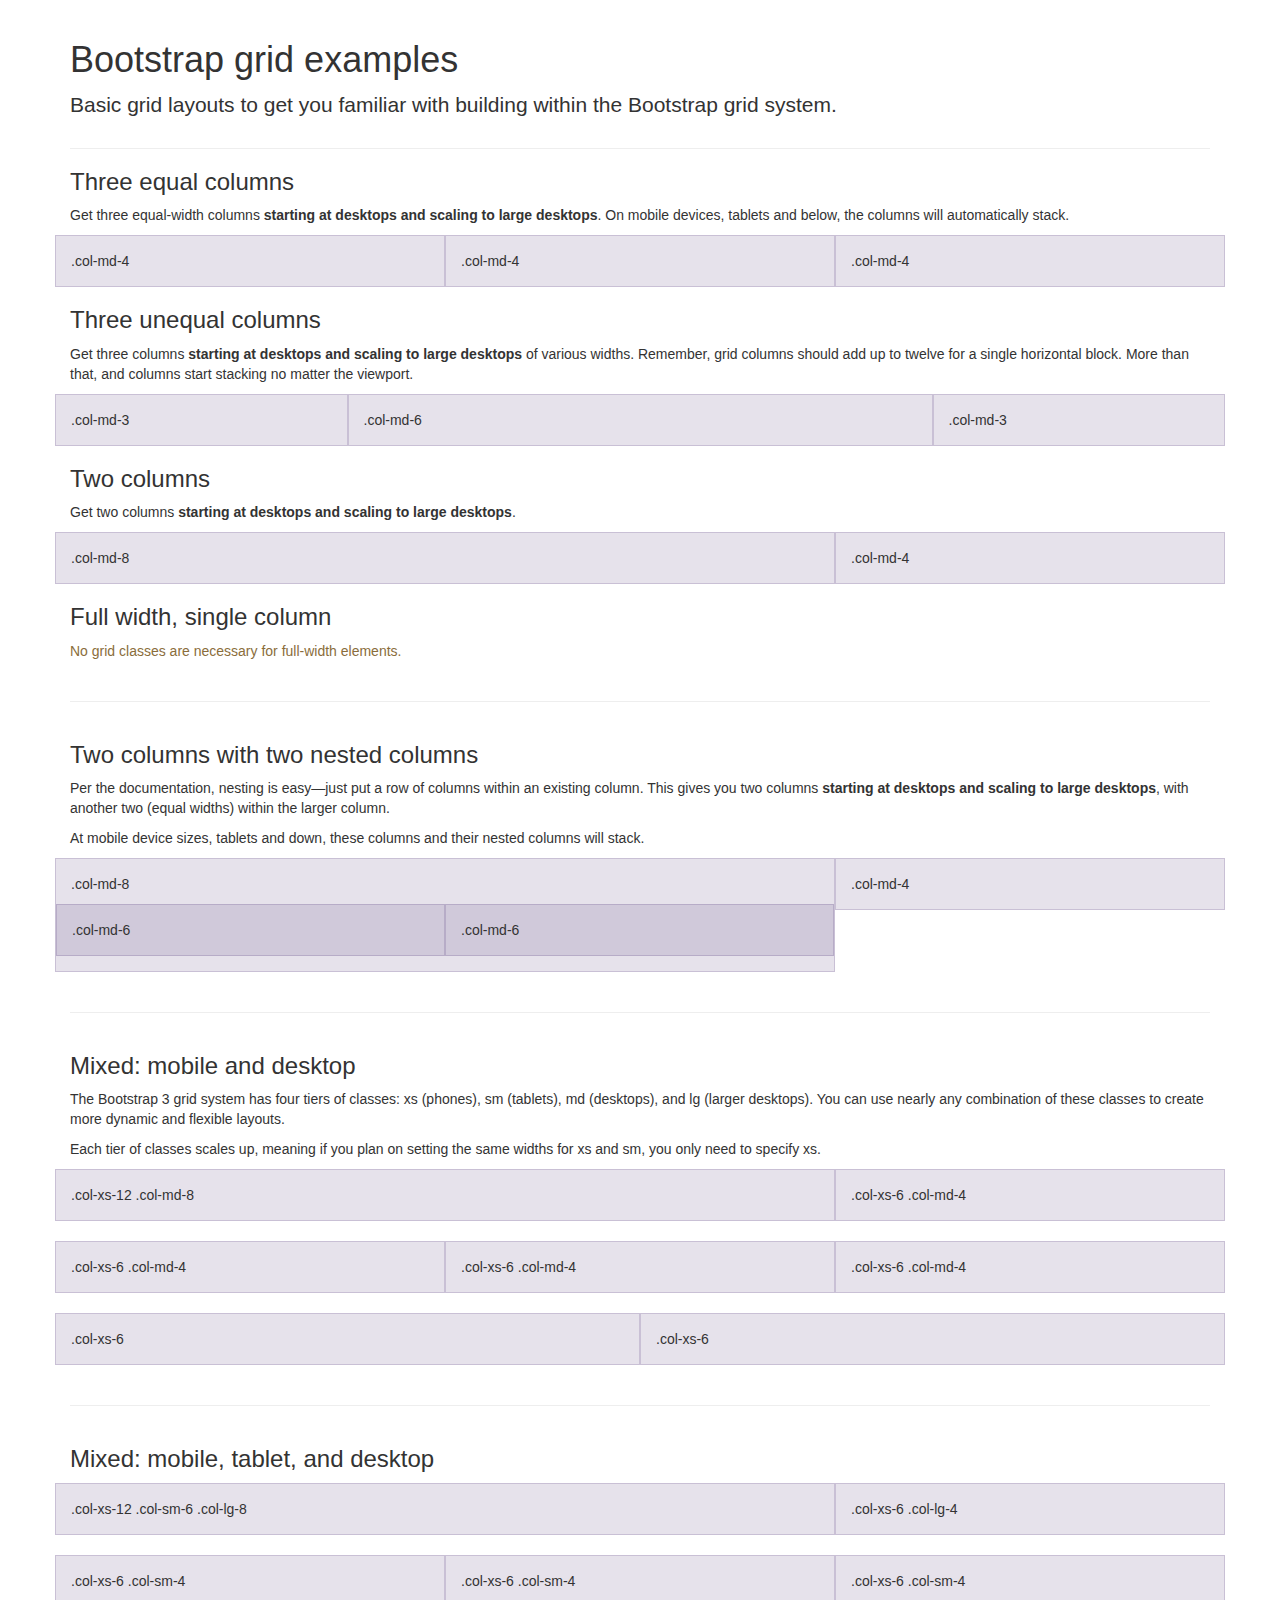
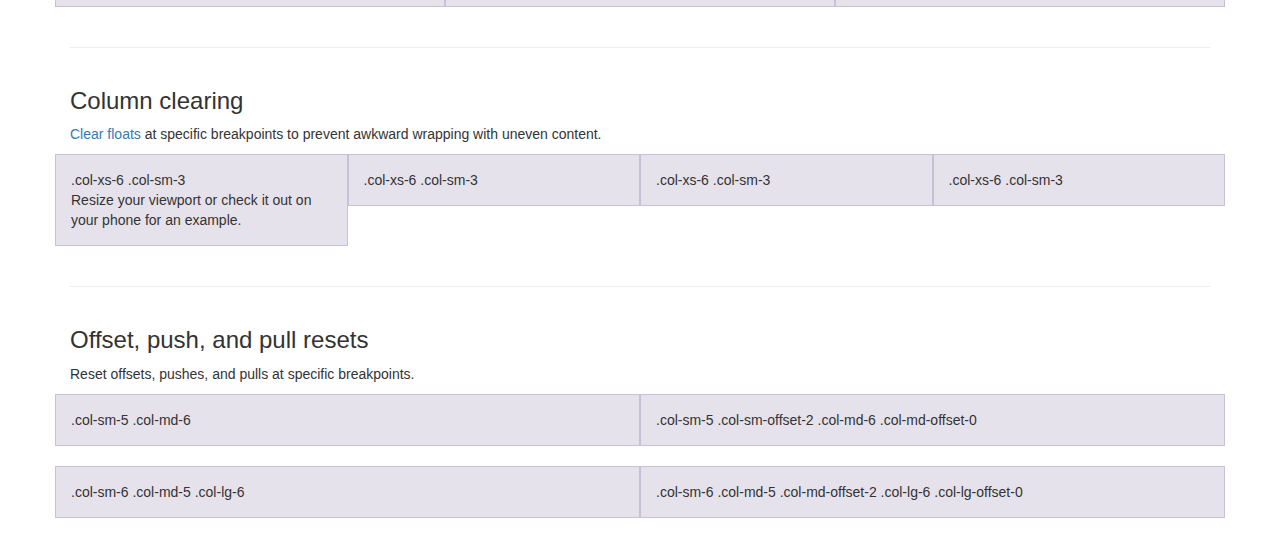
<file: plugins/bootstrap-3.3.7/docs/examples/grid/index.html>
<!DOCTYPE html>
<html lang="en">
  <head>
    <meta charset="utf-8">
    <meta http-equiv="X-UA-Compatible" content="IE=edge">
    <meta name="viewport" content="width=device-width, initial-scale=1">
    <!-- The above 3 meta tags *must* come first in the head; any other head content must come *after* these tags -->
    <meta name="description" content="">
    <meta name="author" content="">
    <link rel="icon" href="../../favicon.ico">

    <title>Grid Template for Bootstrap</title>

    <!-- Bootstrap core CSS -->
    <link href="../../dist/css/bootstrap.min.css" rel="stylesheet">

    <!-- IE10 viewport hack for Surface/desktop Windows 8 bug -->
    <link href="../../assets/css/ie10-viewport-bug-workaround.css" rel="stylesheet">

    <!-- Custom styles for this template -->
    <link href="grid.css" rel="stylesheet">

    <!-- Just for debugging purposes. Don't actually copy these 2 lines! -->
    <!--[if lt IE 9]><script src="../../assets/js/ie8-responsive-file-warning.js"></script><![endif]-->
    <script src="../../assets/js/ie-emulation-modes-warning.js"></script>

    <!-- HTML5 shim and Respond.js for IE8 support of HTML5 elements and media queries -->
    <!--[if lt IE 9]>
      <script src="https://oss.maxcdn.com/html5shiv/3.7.3/html5shiv.min.js"></script>
      <script src="https://oss.maxcdn.com/respond/1.4.2/respond.min.js"></script>
    <![endif]-->
  </head>

  <body>
    <div class="container">

      <div class="page-header">
        <h1>Bootstrap grid examples</h1>
        <p class="lead">Basic grid layouts to get you familiar with building within the Bootstrap grid system.</p>
      </div>

      <h3>Three equal columns</h3>
      <p>Get three equal-width columns <strong>starting at desktops and scaling to large desktops</strong>. On mobile devices, tablets and below, the columns will automatically stack.</p>
      <div class="row">
        <div class="col-md-4">.col-md-4</div>
        <div class="col-md-4">.col-md-4</div>
        <div class="col-md-4">.col-md-4</div>
      </div>

      <h3>Three unequal columns</h3>
      <p>Get three columns <strong>starting at desktops and scaling to large desktops</strong> of various widths. Remember, grid columns should add up to twelve for a single horizontal block. More than that, and columns start stacking no matter the viewport.</p>
      <div class="row">
        <div class="col-md-3">.col-md-3</div>
        <div class="col-md-6">.col-md-6</div>
        <div class="col-md-3">.col-md-3</div>
      </div>

      <h3>Two columns</h3>
      <p>Get two columns <strong>starting at desktops and scaling to large desktops</strong>.</p>
      <div class="row">
        <div class="col-md-8">.col-md-8</div>
        <div class="col-md-4">.col-md-4</div>
      </div>

      <h3>Full width, single column</h3>
      <p class="text-warning">No grid classes are necessary for full-width elements.</p>

      <hr>

      <h3>Two columns with two nested columns</h3>
      <p>Per the documentation, nesting is easy—just put a row of columns within an existing column. This gives you two columns <strong>starting at desktops and scaling to large desktops</strong>, with another two (equal widths) within the larger column.</p>
      <p>At mobile device sizes, tablets and down, these columns and their nested columns will stack.</p>
      <div class="row">
        <div class="col-md-8">
          .col-md-8
          <div class="row">
            <div class="col-md-6">.col-md-6</div>
            <div class="col-md-6">.col-md-6</div>
          </div>
        </div>
        <div class="col-md-4">.col-md-4</div>
      </div>

      <hr>

      <h3>Mixed: mobile and desktop</h3>
      <p>The Bootstrap 3 grid system has four tiers of classes: xs (phones), sm (tablets), md (desktops), and lg (larger desktops). You can use nearly any combination of these classes to create more dynamic and flexible layouts.</p>
      <p>Each tier of classes scales up, meaning if you plan on setting the same widths for xs and sm, you only need to specify xs.</p>
      <div class="row">
        <div class="col-xs-12 col-md-8">.col-xs-12 .col-md-8</div>
        <div class="col-xs-6 col-md-4">.col-xs-6 .col-md-4</div>
      </div>
      <div class="row">
        <div class="col-xs-6 col-md-4">.col-xs-6 .col-md-4</div>
        <div class="col-xs-6 col-md-4">.col-xs-6 .col-md-4</div>
        <div class="col-xs-6 col-md-4">.col-xs-6 .col-md-4</div>
      </div>
      <div class="row">
        <div class="col-xs-6">.col-xs-6</div>
        <div class="col-xs-6">.col-xs-6</div>
      </div>

      <hr>

      <h3>Mixed: mobile, tablet, and desktop</h3>
      <p></p>
      <div class="row">
        <div class="col-xs-12 col-sm-6 col-lg-8">.col-xs-12 .col-sm-6 .col-lg-8</div>
        <div class="col-xs-6 col-lg-4">.col-xs-6 .col-lg-4</div>
      </div>
      <div class="row">
        <div class="col-xs-6 col-sm-4">.col-xs-6 .col-sm-4</div>
        <div class="col-xs-6 col-sm-4">.col-xs-6 .col-sm-4</div>
        <div class="col-xs-6 col-sm-4">.col-xs-6 .col-sm-4</div>
      </div>

      <hr>

      <h3>Column clearing</h3>
      <p><a href="http://getbootstrap.com/css/#grid-responsive-resets">Clear floats</a> at specific breakpoints to prevent awkward wrapping with uneven content.</p>
      <div class="row">
        <div class="col-xs-6 col-sm-3">
          .col-xs-6 .col-sm-3
          <br>
          Resize your viewport or check it out on your phone for an example.
        </div>
        <div class="col-xs-6 col-sm-3">.col-xs-6 .col-sm-3</div>

        <!-- Add the extra clearfix for only the required viewport -->
        <div class="clearfix visible-xs"></div>

        <div class="col-xs-6 col-sm-3">.col-xs-6 .col-sm-3</div>
        <div class="col-xs-6 col-sm-3">.col-xs-6 .col-sm-3</div>
      </div>

      <hr>

      <h3>Offset, push, and pull resets</h3>
      <p>Reset offsets, pushes, and pulls at specific breakpoints.</p>
      <div class="row">
        <div class="col-sm-5 col-md-6">.col-sm-5 .col-md-6</div>
        <div class="col-sm-5 col-sm-offset-2 col-md-6 col-md-offset-0">.col-sm-5 .col-sm-offset-2 .col-md-6 .col-md-offset-0</div>
      </div>
      <div class="row">
        <div class="col-sm-6 col-md-5 col-lg-6">.col-sm-6 .col-md-5 .col-lg-6</div>
        <div class="col-sm-6 col-md-5 col-md-offset-2 col-lg-6 col-lg-offset-0">.col-sm-6 .col-md-5 .col-md-offset-2 .col-lg-6 .col-lg-offset-0</div>
      </div>


    </div> <!-- /container -->


    <!-- IE10 viewport hack for Surface/desktop Windows 8 bug -->
    <script src="../../assets/js/ie10-viewport-bug-workaround.js"></script>
  </body>
</html>
</file>
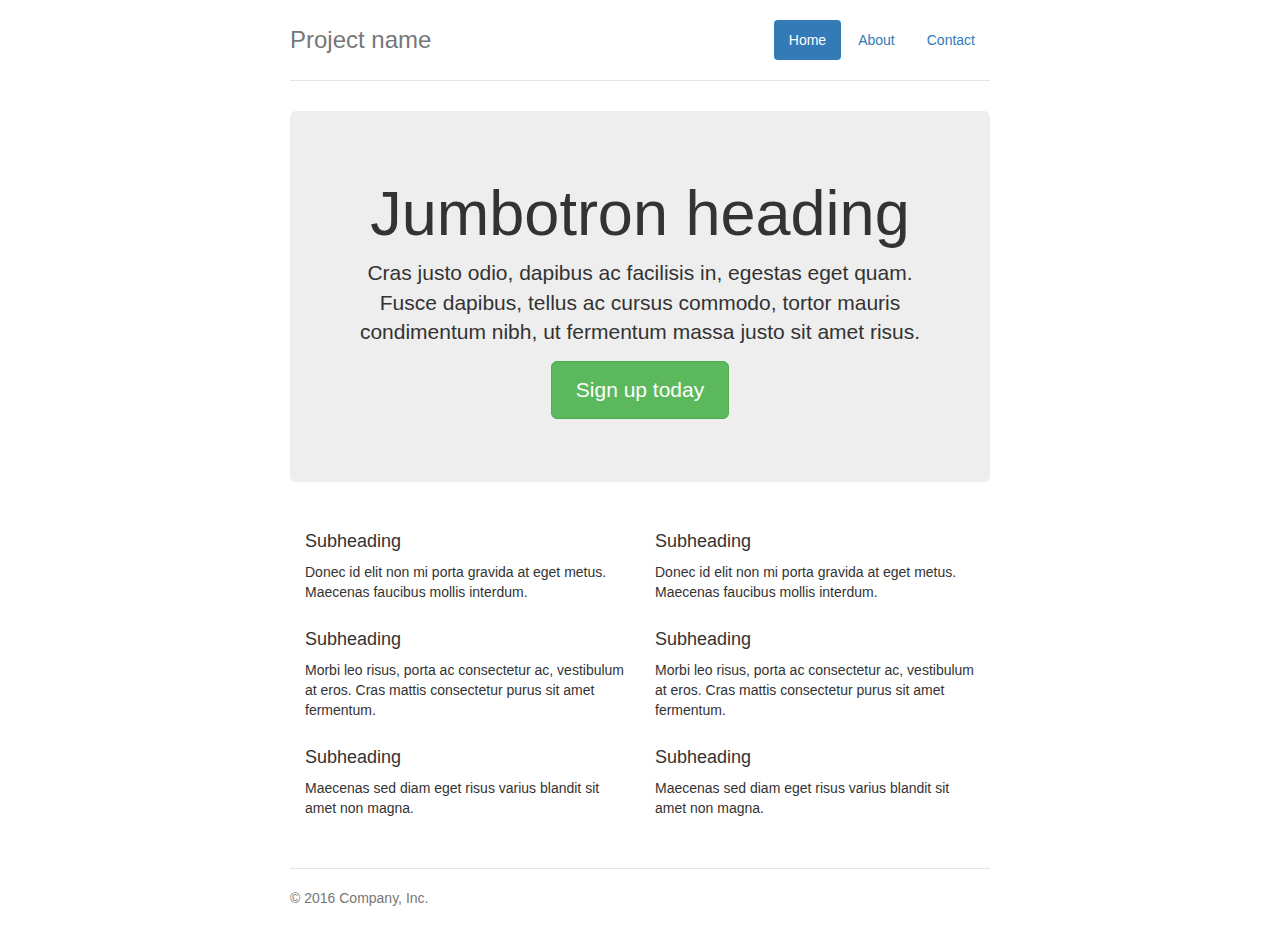
<file: plugins/bootstrap-3.3.7/docs/examples/jumbotron-narrow/index.html>
<!DOCTYPE html>
<html lang="en">
  <head>
    <meta charset="utf-8">
    <meta http-equiv="X-UA-Compatible" content="IE=edge">
    <meta name="viewport" content="width=device-width, initial-scale=1">
    <!-- The above 3 meta tags *must* come first in the head; any other head content must come *after* these tags -->
    <meta name="description" content="">
    <meta name="author" content="">
    <link rel="icon" href="../../favicon.ico">

    <title>Narrow Jumbotron Template for Bootstrap</title>

    <!-- Bootstrap core CSS -->
    <link href="../../dist/css/bootstrap.min.css" rel="stylesheet">

    <!-- IE10 viewport hack for Surface/desktop Windows 8 bug -->
    <link href="../../assets/css/ie10-viewport-bug-workaround.css" rel="stylesheet">

    <!-- Custom styles for this template -->
    <link href="jumbotron-narrow.css" rel="stylesheet">

    <!-- Just for debugging purposes. Don't actually copy these 2 lines! -->
    <!--[if lt IE 9]><script src="../../assets/js/ie8-responsive-file-warning.js"></script><![endif]-->
    <script src="../../assets/js/ie-emulation-modes-warning.js"></script>

    <!-- HTML5 shim and Respond.js for IE8 support of HTML5 elements and media queries -->
    <!--[if lt IE 9]>
      <script src="https://oss.maxcdn.com/html5shiv/3.7.3/html5shiv.min.js"></script>
      <script src="https://oss.maxcdn.com/respond/1.4.2/respond.min.js"></script>
    <![endif]-->
  </head>

  <body>

    <div class="container">
      <div class="header clearfix">
        <nav>
          <ul class="nav nav-pills pull-right">
            <li role="presentation" class="active"><a href="#">Home</a></li>
            <li role="presentation"><a href="#">About</a></li>
            <li role="presentation"><a href="#">Contact</a></li>
          </ul>
        </nav>
        <h3 class="text-muted">Project name</h3>
      </div>

      <div class="jumbotron">
        <h1>Jumbotron heading</h1>
        <p class="lead">Cras justo odio, dapibus ac facilisis in, egestas eget quam. Fusce dapibus, tellus ac cursus commodo, tortor mauris condimentum nibh, ut fermentum massa justo sit amet risus.</p>
        <p><a class="btn btn-lg btn-success" href="#" role="button">Sign up today</a></p>
      </div>

      <div class="row marketing">
        <div class="col-lg-6">
          <h4>Subheading</h4>
          <p>Donec id elit non mi porta gravida at eget metus. Maecenas faucibus mollis interdum.</p>

          <h4>Subheading</h4>
          <p>Morbi leo risus, porta ac consectetur ac, vestibulum at eros. Cras mattis consectetur purus sit amet fermentum.</p>

          <h4>Subheading</h4>
          <p>Maecenas sed diam eget risus varius blandit sit amet non magna.</p>
        </div>

        <div class="col-lg-6">
          <h4>Subheading</h4>
          <p>Donec id elit non mi porta gravida at eget metus. Maecenas faucibus mollis interdum.</p>

          <h4>Subheading</h4>
          <p>Morbi leo risus, porta ac consectetur ac, vestibulum at eros. Cras mattis consectetur purus sit amet fermentum.</p>

          <h4>Subheading</h4>
          <p>Maecenas sed diam eget risus varius blandit sit amet non magna.</p>
        </div>
      </div>

      <footer class="footer">
        <p>&copy; 2016 Company, Inc.</p>
      </footer>

    </div> <!-- /container -->


    <!-- IE10 viewport hack for Surface/desktop Windows 8 bug -->
    <script src="../../assets/js/ie10-viewport-bug-workaround.js"></script>
  </body>
</html>
</file>
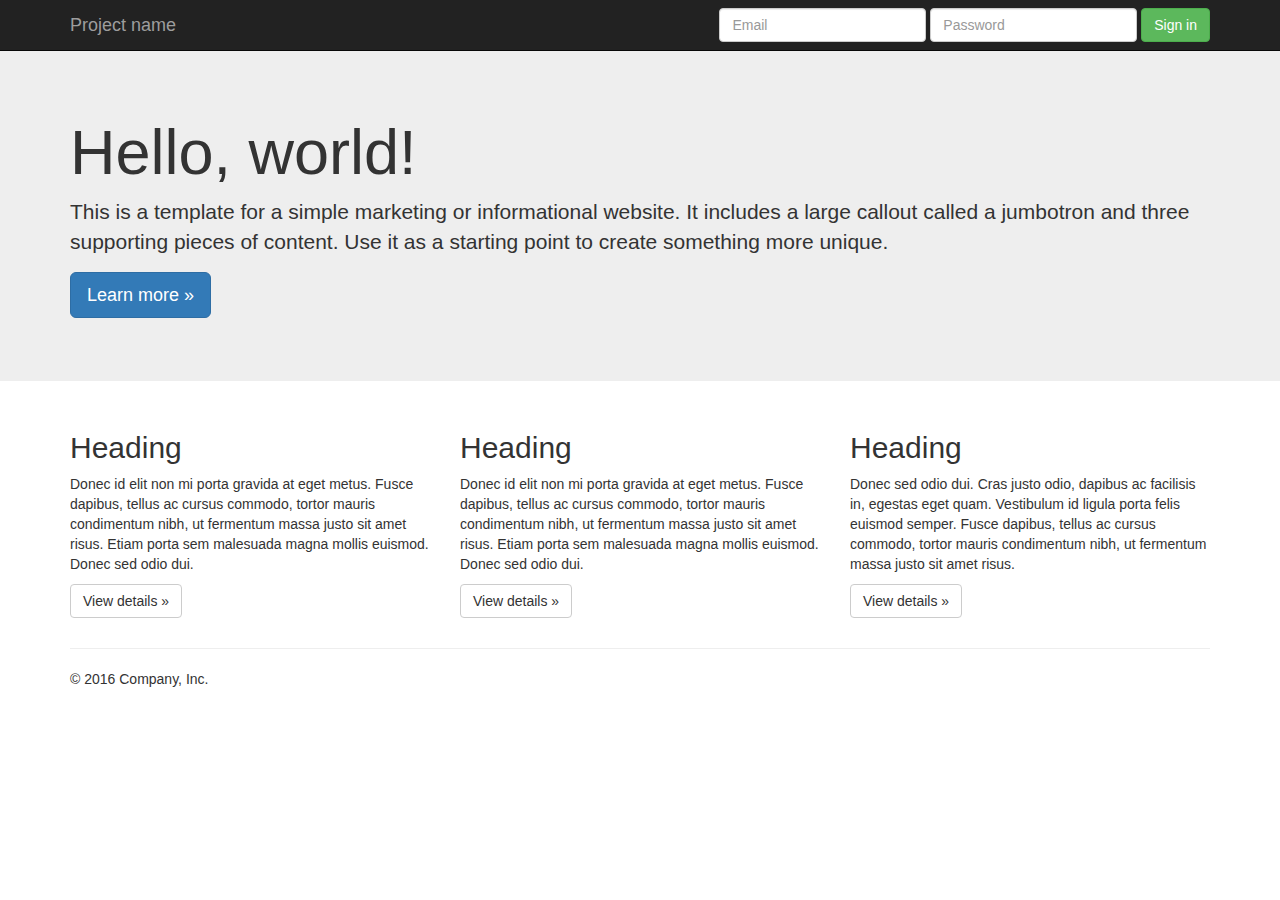
<file: plugins/bootstrap-3.3.7/docs/examples/jumbotron/index.html>
<!DOCTYPE html>
<html lang="en">
  <head>
    <meta charset="utf-8">
    <meta http-equiv="X-UA-Compatible" content="IE=edge">
    <meta name="viewport" content="width=device-width, initial-scale=1">
    <!-- The above 3 meta tags *must* come first in the head; any other head content must come *after* these tags -->
    <meta name="description" content="">
    <meta name="author" content="">
    <link rel="icon" href="../../favicon.ico">

    <title>Jumbotron Template for Bootstrap</title>

    <!-- Bootstrap core CSS -->
    <link href="../../dist/css/bootstrap.min.css" rel="stylesheet">

    <!-- IE10 viewport hack for Surface/desktop Windows 8 bug -->
    <link href="../../assets/css/ie10-viewport-bug-workaround.css" rel="stylesheet">

    <!-- Custom styles for this template -->
    <link href="jumbotron.css" rel="stylesheet">

    <!-- Just for debugging purposes. Don't actually copy these 2 lines! -->
    <!--[if lt IE 9]><script src="../../assets/js/ie8-responsive-file-warning.js"></script><![endif]-->
    <script src="../../assets/js/ie-emulation-modes-warning.js"></script>

    <!-- HTML5 shim and Respond.js for IE8 support of HTML5 elements and media queries -->
    <!--[if lt IE 9]>
      <script src="https://oss.maxcdn.com/html5shiv/3.7.3/html5shiv.min.js"></script>
      <script src="https://oss.maxcdn.com/respond/1.4.2/respond.min.js"></script>
    <![endif]-->
  </head>

  <body>

    <nav class="navbar navbar-inverse navbar-fixed-top">
      <div class="container">
        <div class="navbar-header">
          <button type="button" class="navbar-toggle collapsed" data-toggle="collapse" data-target="#navbar" aria-expanded="false" aria-controls="navbar">
            <span class="sr-only">Toggle navigation</span>
            <span class="icon-bar"></span>
            <span class="icon-bar"></span>
            <span class="icon-bar"></span>
          </button>
          <a class="navbar-brand" href="#">Project name</a>
        </div>
        <div id="navbar" class="navbar-collapse collapse">
          <form class="navbar-form navbar-right">
            <div class="form-group">
              <input type="text" placeholder="Email" class="form-control">
            </div>
            <div class="form-group">
              <input type="password" placeholder="Password" class="form-control">
            </div>
            <button type="submit" class="btn btn-success">Sign in</button>
          </form>
        </div><!--/.navbar-collapse -->
      </div>
    </nav>

    <!-- Main jumbotron for a primary marketing message or call to action -->
    <div class="jumbotron">
      <div class="container">
        <h1>Hello, world!</h1>
        <p>This is a template for a simple marketing or informational website. It includes a large callout called a jumbotron and three supporting pieces of content. Use it as a starting point to create something more unique.</p>
        <p><a class="btn btn-primary btn-lg" href="#" role="button">Learn more &raquo;</a></p>
      </div>
    </div>

    <div class="container">
      <!-- Example row of columns -->
      <div class="row">
        <div class="col-md-4">
          <h2>Heading</h2>
          <p>Donec id elit non mi porta gravida at eget metus. Fusce dapibus, tellus ac cursus commodo, tortor mauris condimentum nibh, ut fermentum massa justo sit amet risus. Etiam porta sem malesuada magna mollis euismod. Donec sed odio dui. </p>
          <p><a class="btn btn-default" href="#" role="button">View details &raquo;</a></p>
        </div>
        <div class="col-md-4">
          <h2>Heading</h2>
          <p>Donec id elit non mi porta gravida at eget metus. Fusce dapibus, tellus ac cursus commodo, tortor mauris condimentum nibh, ut fermentum massa justo sit amet risus. Etiam porta sem malesuada magna mollis euismod. Donec sed odio dui. </p>
          <p><a class="btn btn-default" href="#" role="button">View details &raquo;</a></p>
       </div>
        <div class="col-md-4">
          <h2>Heading</h2>
          <p>Donec sed odio dui. Cras justo odio, dapibus ac facilisis in, egestas eget quam. Vestibulum id ligula porta felis euismod semper. Fusce dapibus, tellus ac cursus commodo, tortor mauris condimentum nibh, ut fermentum massa justo sit amet risus.</p>
          <p><a class="btn btn-default" href="#" role="button">View details &raquo;</a></p>
        </div>
      </div>

      <hr>

      <footer>
        <p>&copy; 2016 Company, Inc.</p>
      </footer>
    </div> <!-- /container -->


    <!-- Bootstrap core JavaScript
    ================================================== -->
    <!-- Placed at the end of the document so the pages load faster -->
    <script src="https://ajax.googleapis.com/ajax/libs/jquery/1.12.4/jquery.min.js"></script>
    <script>window.jQuery || document.write('<script src="../../assets/js/vendor/jquery.min.js"><\/script>')</script>
    <script src="../../dist/js/bootstrap.min.js"></script>
    <!-- IE10 viewport hack for Surface/desktop Windows 8 bug -->
    <script src="../../assets/js/ie10-viewport-bug-workaround.js"></script>
  </body>
</html>
</file>
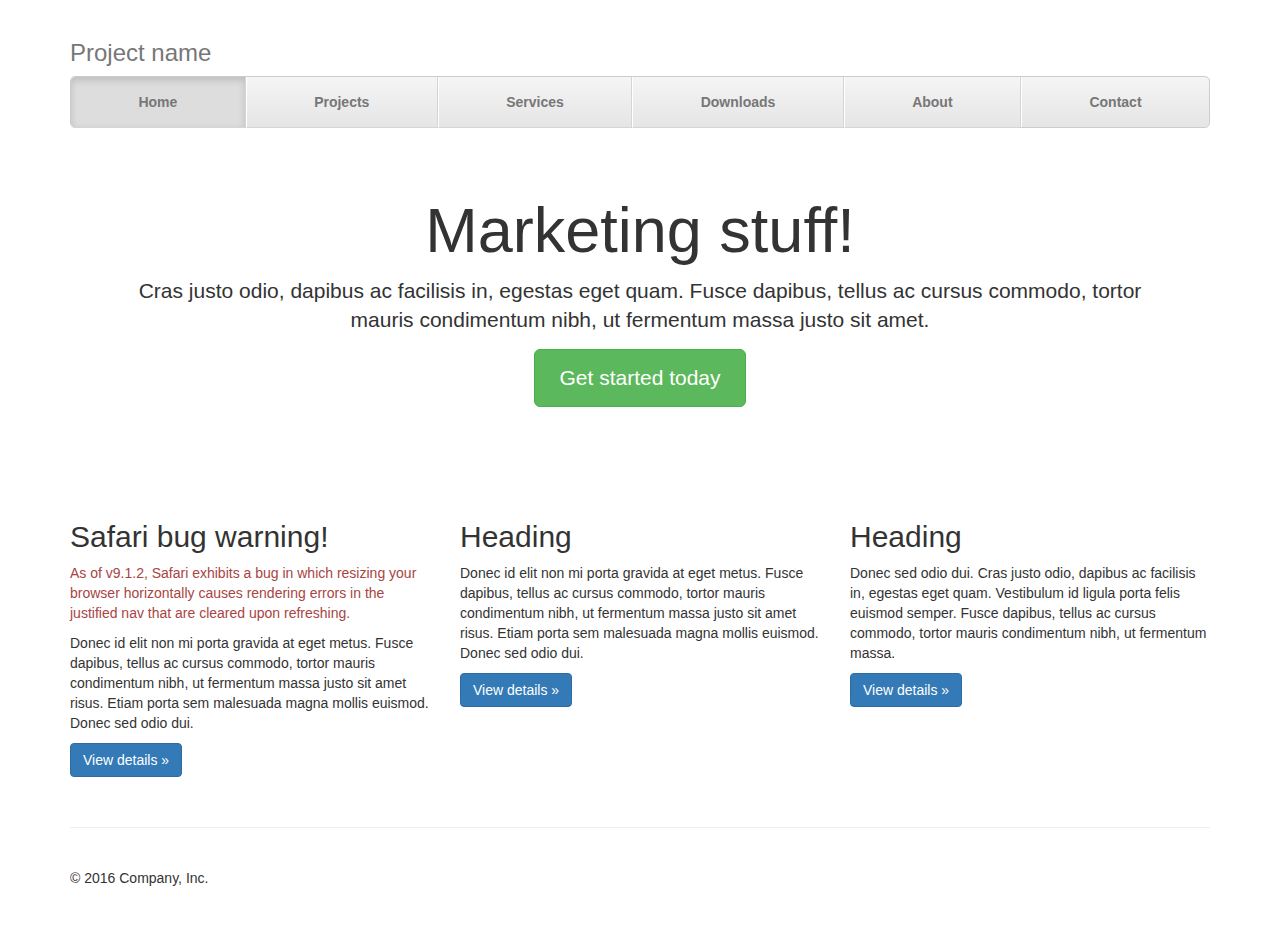
<file: plugins/bootstrap-3.3.7/docs/examples/justified-nav/index.html>
<!DOCTYPE html>
<html lang="en">
  <head>
    <meta charset="utf-8">
    <meta http-equiv="X-UA-Compatible" content="IE=edge">
    <meta name="viewport" content="width=device-width, initial-scale=1">
    <!-- The above 3 meta tags *must* come first in the head; any other head content must come *after* these tags -->
    <meta name="description" content="">
    <meta name="author" content="">
    <link rel="icon" href="../../favicon.ico">

    <title>Justified Nav Template for Bootstrap</title>

    <!-- Bootstrap core CSS -->
    <link href="../../dist/css/bootstrap.min.css" rel="stylesheet">

    <!-- IE10 viewport hack for Surface/desktop Windows 8 bug -->
    <link href="../../assets/css/ie10-viewport-bug-workaround.css" rel="stylesheet">

    <!-- Custom styles for this template -->
    <link href="justified-nav.css" rel="stylesheet">

    <!-- Just for debugging purposes. Don't actually copy these 2 lines! -->
    <!--[if lt IE 9]><script src="../../assets/js/ie8-responsive-file-warning.js"></script><![endif]-->
    <script src="../../assets/js/ie-emulation-modes-warning.js"></script>

    <!-- HTML5 shim and Respond.js for IE8 support of HTML5 elements and media queries -->
    <!--[if lt IE 9]>
      <script src="https://oss.maxcdn.com/html5shiv/3.7.3/html5shiv.min.js"></script>
      <script src="https://oss.maxcdn.com/respond/1.4.2/respond.min.js"></script>
    <![endif]-->
  </head>

  <body>

    <div class="container">

      <!-- The justified navigation menu is meant for single line per list item.
           Multiple lines will require custom code not provided by Bootstrap. -->
      <div class="masthead">
        <h3 class="text-muted">Project name</h3>
        <nav>
          <ul class="nav nav-justified">
            <li class="active"><a href="#">Home</a></li>
            <li><a href="#">Projects</a></li>
            <li><a href="#">Services</a></li>
            <li><a href="#">Downloads</a></li>
            <li><a href="#">About</a></li>
            <li><a href="#">Contact</a></li>
          </ul>
        </nav>
      </div>

      <!-- Jumbotron -->
      <div class="jumbotron">
        <h1>Marketing stuff!</h1>
        <p class="lead">Cras justo odio, dapibus ac facilisis in, egestas eget quam. Fusce dapibus, tellus ac cursus commodo, tortor mauris condimentum nibh, ut fermentum massa justo sit amet.</p>
        <p><a class="btn btn-lg btn-success" href="#" role="button">Get started today</a></p>
      </div>

      <!-- Example row of columns -->
      <div class="row">
        <div class="col-lg-4">
          <h2>Safari bug warning!</h2>
          <p class="text-danger">As of v9.1.2, Safari exhibits a bug in which resizing your browser horizontally causes rendering errors in the justified nav that are cleared upon refreshing.</p>
          <p>Donec id elit non mi porta gravida at eget metus. Fusce dapibus, tellus ac cursus commodo, tortor mauris condimentum nibh, ut fermentum massa justo sit amet risus. Etiam porta sem malesuada magna mollis euismod. Donec sed odio dui. </p>
          <p><a class="btn btn-primary" href="#" role="button">View details &raquo;</a></p>
        </div>
        <div class="col-lg-4">
          <h2>Heading</h2>
          <p>Donec id elit non mi porta gravida at eget metus. Fusce dapibus, tellus ac cursus commodo, tortor mauris condimentum nibh, ut fermentum massa justo sit amet risus. Etiam porta sem malesuada magna mollis euismod. Donec sed odio dui. </p>
          <p><a class="btn btn-primary" href="#" role="button">View details &raquo;</a></p>
       </div>
        <div class="col-lg-4">
          <h2>Heading</h2>
          <p>Donec sed odio dui. Cras justo odio, dapibus ac facilisis in, egestas eget quam. Vestibulum id ligula porta felis euismod semper. Fusce dapibus, tellus ac cursus commodo, tortor mauris condimentum nibh, ut fermentum massa.</p>
          <p><a class="btn btn-primary" href="#" role="button">View details &raquo;</a></p>
        </div>
      </div>

      <!-- Site footer -->
      <footer class="footer">
        <p>&copy; 2016 Company, Inc.</p>
      </footer>

    </div> <!-- /container -->


    <!-- IE10 viewport hack for Surface/desktop Windows 8 bug -->
    <script src="../../assets/js/ie10-viewport-bug-workaround.js"></script>
  </body>
</html>
</file>
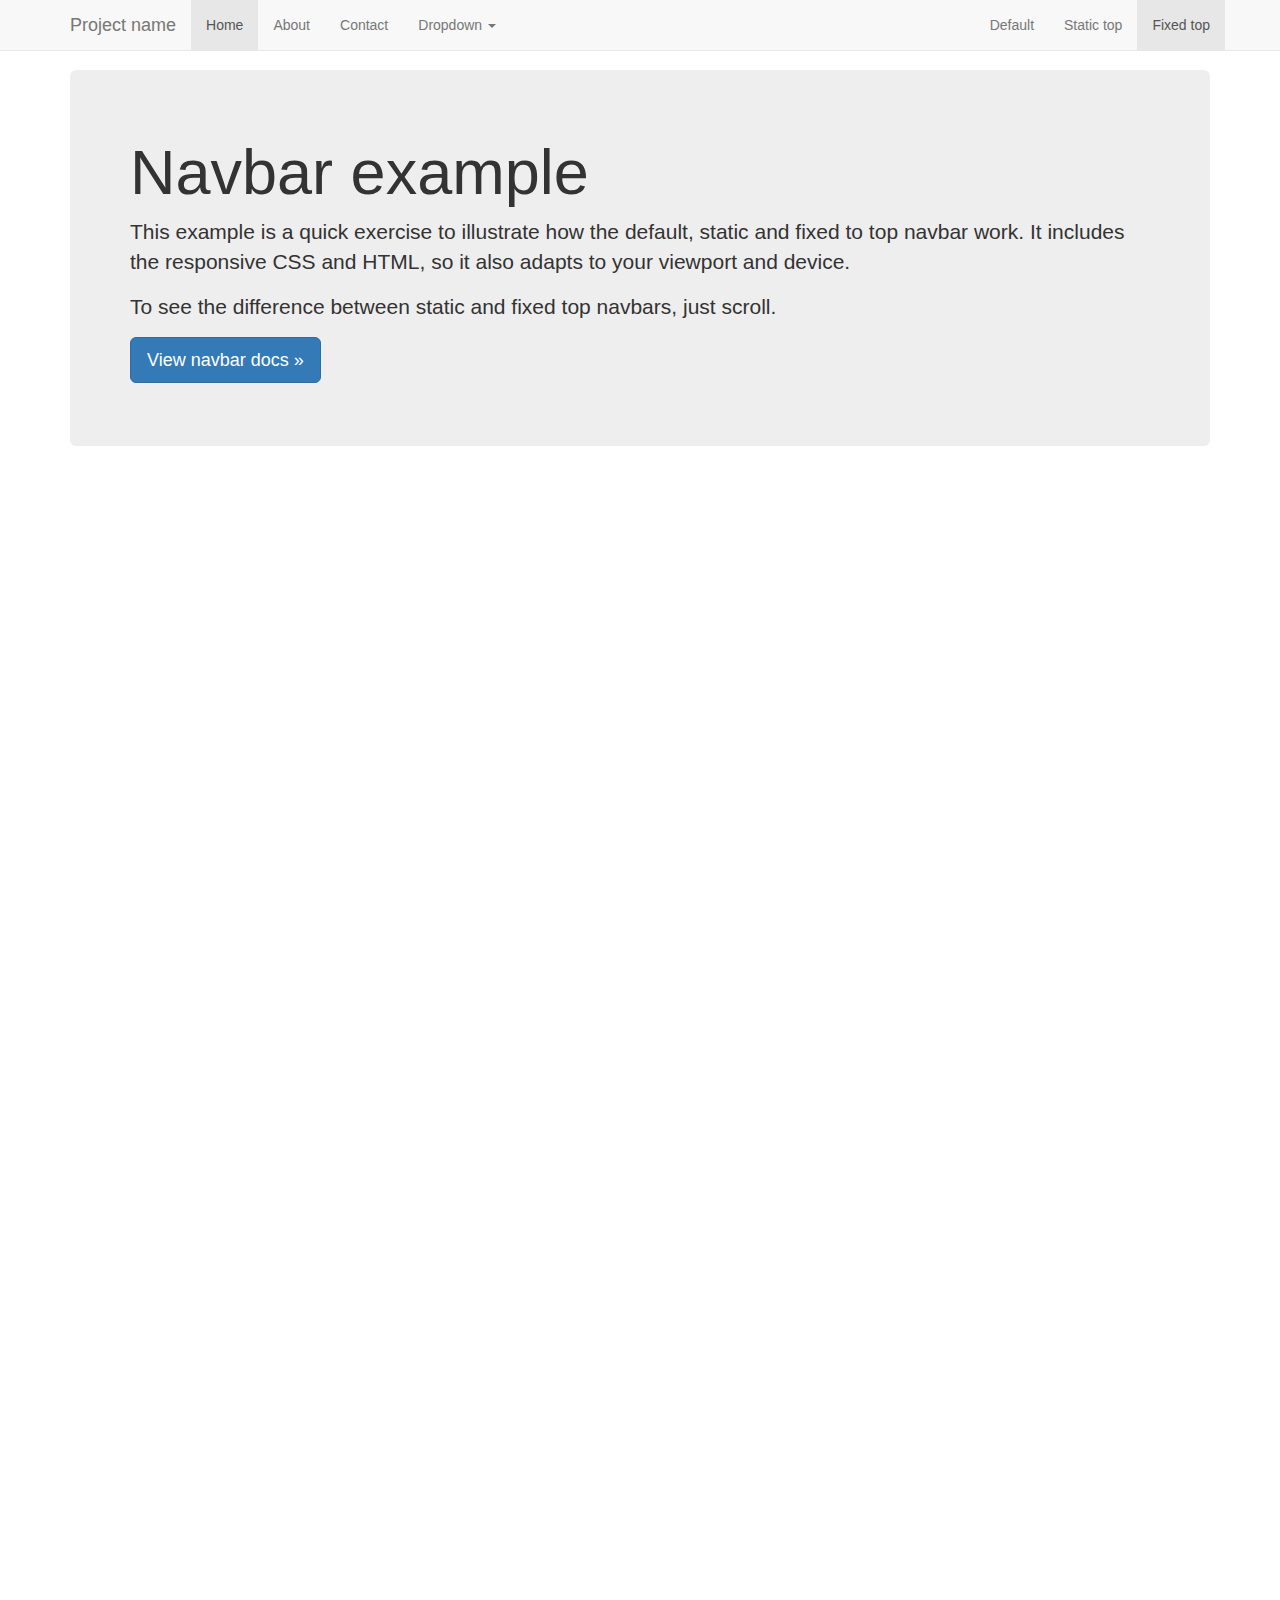
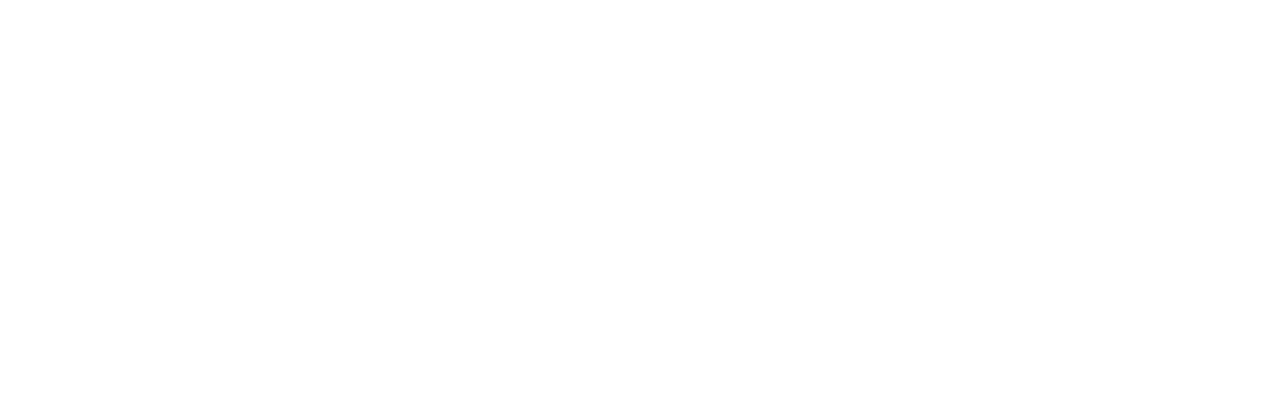
<file: plugins/bootstrap-3.3.7/docs/examples/navbar-fixed-top/index.html>
<!DOCTYPE html>
<html lang="en">
  <head>
    <meta charset="utf-8">
    <meta http-equiv="X-UA-Compatible" content="IE=edge">
    <meta name="viewport" content="width=device-width, initial-scale=1">
    <!-- The above 3 meta tags *must* come first in the head; any other head content must come *after* these tags -->
    <meta name="description" content="">
    <meta name="author" content="">
    <link rel="icon" href="../../favicon.ico">

    <title>Fixed Top Navbar Example for Bootstrap</title>

    <!-- Bootstrap core CSS -->
    <link href="../../dist/css/bootstrap.min.css" rel="stylesheet">

    <!-- IE10 viewport hack for Surface/desktop Windows 8 bug -->
    <link href="../../assets/css/ie10-viewport-bug-workaround.css" rel="stylesheet">

    <!-- Custom styles for this template -->
    <link href="navbar-fixed-top.css" rel="stylesheet">

    <!-- Just for debugging purposes. Don't actually copy these 2 lines! -->
    <!--[if lt IE 9]><script src="../../assets/js/ie8-responsive-file-warning.js"></script><![endif]-->
    <script src="../../assets/js/ie-emulation-modes-warning.js"></script>

    <!-- HTML5 shim and Respond.js for IE8 support of HTML5 elements and media queries -->
    <!--[if lt IE 9]>
      <script src="https://oss.maxcdn.com/html5shiv/3.7.3/html5shiv.min.js"></script>
      <script src="https://oss.maxcdn.com/respond/1.4.2/respond.min.js"></script>
    <![endif]-->
  </head>

  <body>

    <!-- Fixed navbar -->
    <nav class="navbar navbar-default navbar-fixed-top">
      <div class="container">
        <div class="navbar-header">
          <button type="button" class="navbar-toggle collapsed" data-toggle="collapse" data-target="#navbar" aria-expanded="false" aria-controls="navbar">
            <span class="sr-only">Toggle navigation</span>
            <span class="icon-bar"></span>
            <span class="icon-bar"></span>
            <span class="icon-bar"></span>
          </button>
          <a class="navbar-brand" href="#">Project name</a>
        </div>
        <div id="navbar" class="navbar-collapse collapse">
          <ul class="nav navbar-nav">
            <li class="active"><a href="#">Home</a></li>
            <li><a href="#about">About</a></li>
            <li><a href="#contact">Contact</a></li>
            <li class="dropdown">
              <a href="#" class="dropdown-toggle" data-toggle="dropdown" role="button" aria-haspopup="true" aria-expanded="false">Dropdown <span class="caret"></span></a>
              <ul class="dropdown-menu">
                <li><a href="#">Action</a></li>
                <li><a href="#">Another action</a></li>
                <li><a href="#">Something else here</a></li>
                <li role="separator" class="divider"></li>
                <li class="dropdown-header">Nav header</li>
                <li><a href="#">Separated link</a></li>
                <li><a href="#">One more separated link</a></li>
              </ul>
            </li>
          </ul>
          <ul class="nav navbar-nav navbar-right">
            <li><a href="../navbar/">Default</a></li>
            <li><a href="../navbar-static-top/">Static top</a></li>
            <li class="active"><a href="./">Fixed top <span class="sr-only">(current)</span></a></li>
          </ul>
        </div><!--/.nav-collapse -->
      </div>
    </nav>

    <div class="container">

      <!-- Main component for a primary marketing message or call to action -->
      <div class="jumbotron">
        <h1>Navbar example</h1>
        <p>This example is a quick exercise to illustrate how the default, static and fixed to top navbar work. It includes the responsive CSS and HTML, so it also adapts to your viewport and device.</p>
        <p>To see the difference between static and fixed top navbars, just scroll.</p>
        <p>
          <a class="btn btn-lg btn-primary" href="../../components/#navbar" role="button">View navbar docs &raquo;</a>
        </p>
      </div>

    </div> <!-- /container -->


    <!-- Bootstrap core JavaScript
    ================================================== -->
    <!-- Placed at the end of the document so the pages load faster -->
    <script src="https://ajax.googleapis.com/ajax/libs/jquery/1.12.4/jquery.min.js"></script>
    <script>window.jQuery || document.write('<script src="../../assets/js/vendor/jquery.min.js"><\/script>')</script>
    <script src="../../dist/js/bootstrap.min.js"></script>
    <!-- IE10 viewport hack for Surface/desktop Windows 8 bug -->
    <script src="../../assets/js/ie10-viewport-bug-workaround.js"></script>
  </body>
</html>
</file>
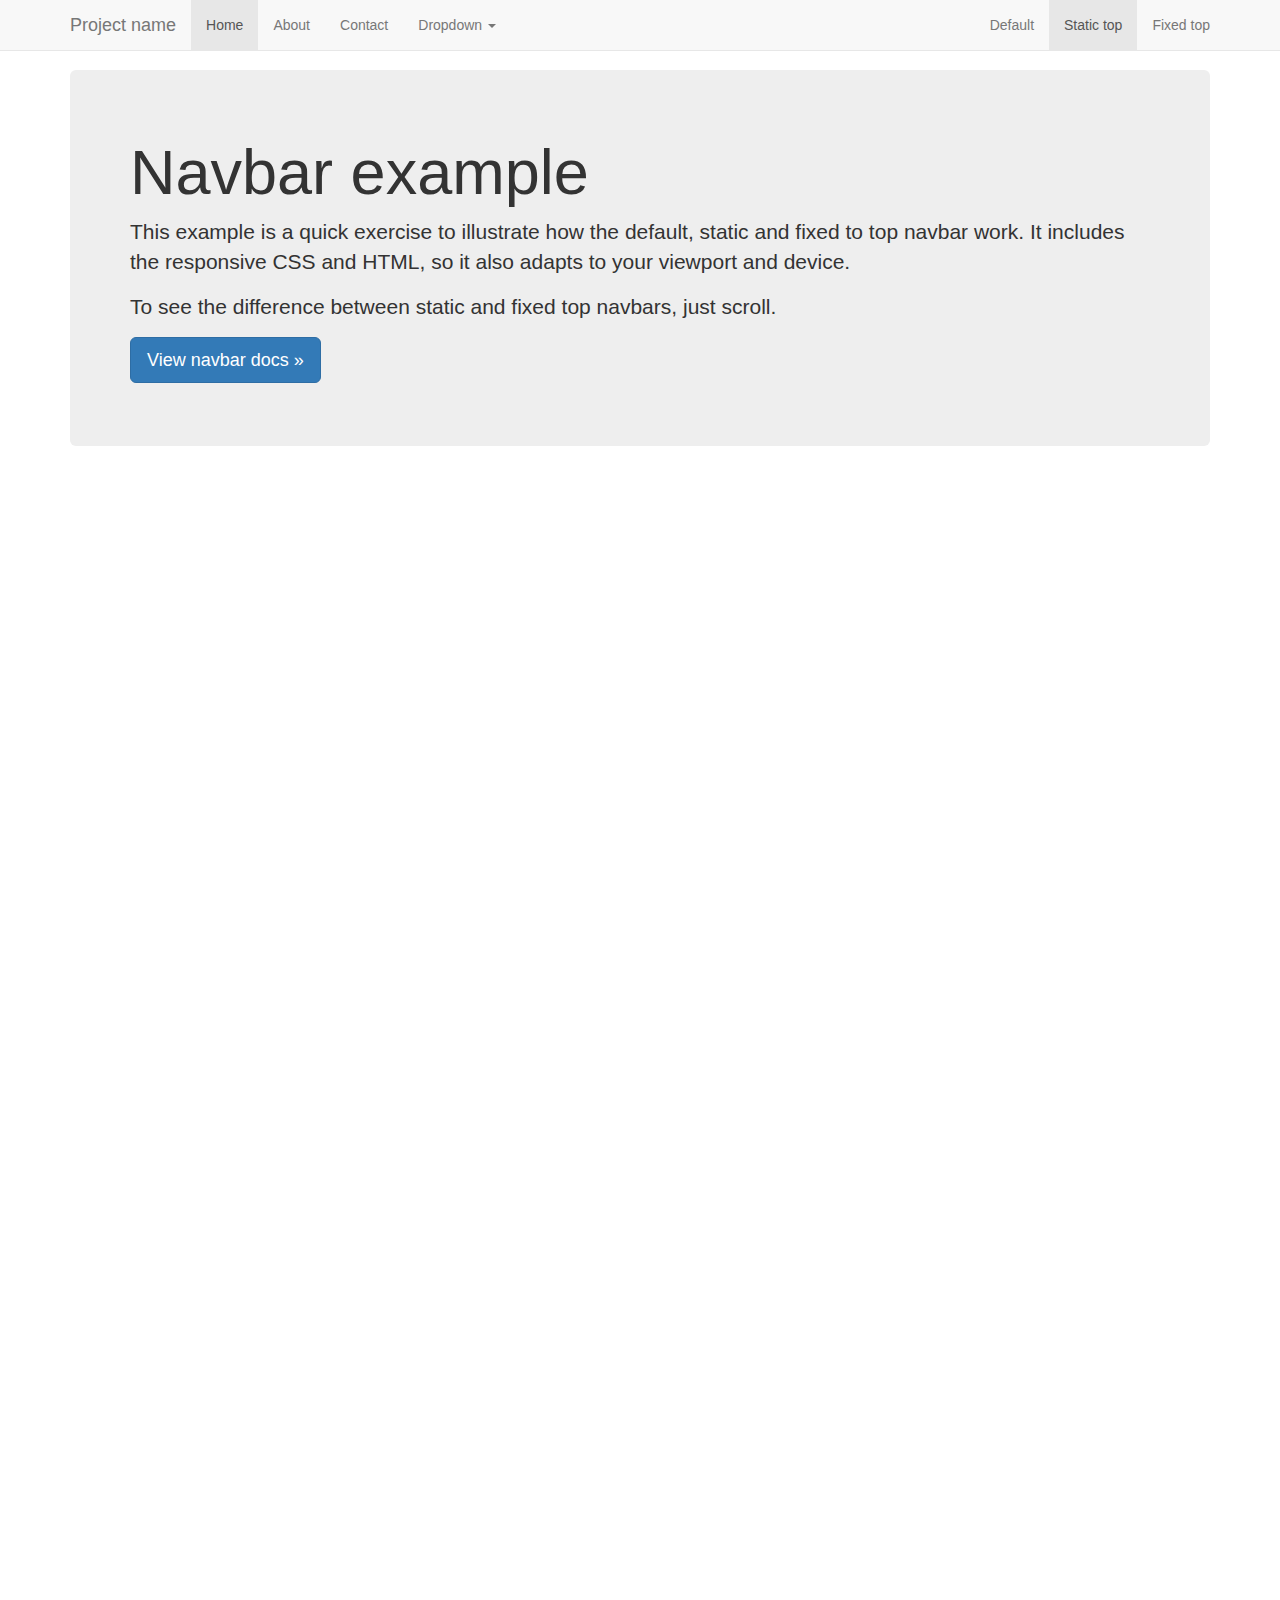
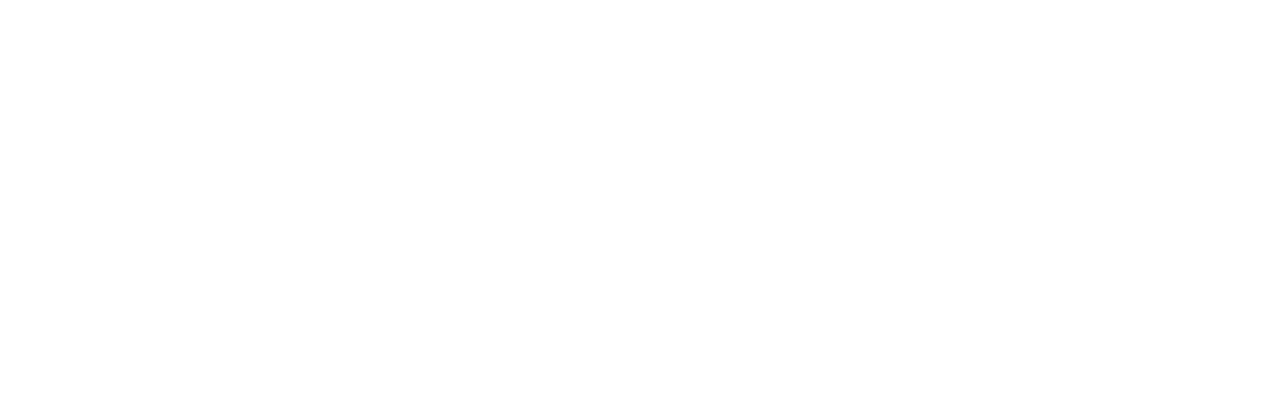
<file: plugins/bootstrap-3.3.7/docs/examples/navbar-static-top/index.html>
<!DOCTYPE html>
<html lang="en">
  <head>
    <meta charset="utf-8">
    <meta http-equiv="X-UA-Compatible" content="IE=edge">
    <meta name="viewport" content="width=device-width, initial-scale=1">
    <!-- The above 3 meta tags *must* come first in the head; any other head content must come *after* these tags -->
    <meta name="description" content="">
    <meta name="author" content="">
    <link rel="icon" href="../../favicon.ico">

    <title>Static Top Navbar Example for Bootstrap</title>

    <!-- Bootstrap core CSS -->
    <link href="../../dist/css/bootstrap.min.css" rel="stylesheet">

    <!-- IE10 viewport hack for Surface/desktop Windows 8 bug -->
    <link href="../../assets/css/ie10-viewport-bug-workaround.css" rel="stylesheet">

    <!-- Custom styles for this template -->
    <link href="navbar-static-top.css" rel="stylesheet">

    <!-- Just for debugging purposes. Don't actually copy these 2 lines! -->
    <!--[if lt IE 9]><script src="../../assets/js/ie8-responsive-file-warning.js"></script><![endif]-->
    <script src="../../assets/js/ie-emulation-modes-warning.js"></script>

    <!-- HTML5 shim and Respond.js for IE8 support of HTML5 elements and media queries -->
    <!--[if lt IE 9]>
      <script src="https://oss.maxcdn.com/html5shiv/3.7.3/html5shiv.min.js"></script>
      <script src="https://oss.maxcdn.com/respond/1.4.2/respond.min.js"></script>
    <![endif]-->
  </head>

  <body>

    <!-- Static navbar -->
    <nav class="navbar navbar-default navbar-static-top">
      <div class="container">
        <div class="navbar-header">
          <button type="button" class="navbar-toggle collapsed" data-toggle="collapse" data-target="#navbar" aria-expanded="false" aria-controls="navbar">
            <span class="sr-only">Toggle navigation</span>
            <span class="icon-bar"></span>
            <span class="icon-bar"></span>
            <span class="icon-bar"></span>
          </button>
          <a class="navbar-brand" href="#">Project name</a>
        </div>
        <div id="navbar" class="navbar-collapse collapse">
          <ul class="nav navbar-nav">
            <li class="active"><a href="#">Home</a></li>
            <li><a href="#about">About</a></li>
            <li><a href="#contact">Contact</a></li>
            <li class="dropdown">
              <a href="#" class="dropdown-toggle" data-toggle="dropdown" role="button" aria-haspopup="true" aria-expanded="false">Dropdown <span class="caret"></span></a>
              <ul class="dropdown-menu">
                <li><a href="#">Action</a></li>
                <li><a href="#">Another action</a></li>
                <li><a href="#">Something else here</a></li>
                <li role="separator" class="divider"></li>
                <li class="dropdown-header">Nav header</li>
                <li><a href="#">Separated link</a></li>
                <li><a href="#">One more separated link</a></li>
              </ul>
            </li>
          </ul>
          <ul class="nav navbar-nav navbar-right">
            <li><a href="../navbar/">Default</a></li>
            <li class="active"><a href="./">Static top <span class="sr-only">(current)</span></a></li>
            <li><a href="../navbar-fixed-top/">Fixed top</a></li>
          </ul>
        </div><!--/.nav-collapse -->
      </div>
    </nav>


    <div class="container">

      <!-- Main component for a primary marketing message or call to action -->
      <div class="jumbotron">
        <h1>Navbar example</h1>
        <p>This example is a quick exercise to illustrate how the default, static and fixed to top navbar work. It includes the responsive CSS and HTML, so it also adapts to your viewport and device.</p>
        <p>To see the difference between static and fixed top navbars, just scroll.</p>
        <p>
          <a class="btn btn-lg btn-primary" href="../../components/#navbar" role="button">View navbar docs &raquo;</a>
        </p>
      </div>

    </div> <!-- /container -->


    <!-- Bootstrap core JavaScript
    ================================================== -->
    <!-- Placed at the end of the document so the pages load faster -->
    <script src="https://ajax.googleapis.com/ajax/libs/jquery/1.12.4/jquery.min.js"></script>
    <script>window.jQuery || document.write('<script src="../../assets/js/vendor/jquery.min.js"><\/script>')</script>
    <script src="../../dist/js/bootstrap.min.js"></script>
    <!-- IE10 viewport hack for Surface/desktop Windows 8 bug -->
    <script src="../../assets/js/ie10-viewport-bug-workaround.js"></script>
  </body>
</html>
</file>
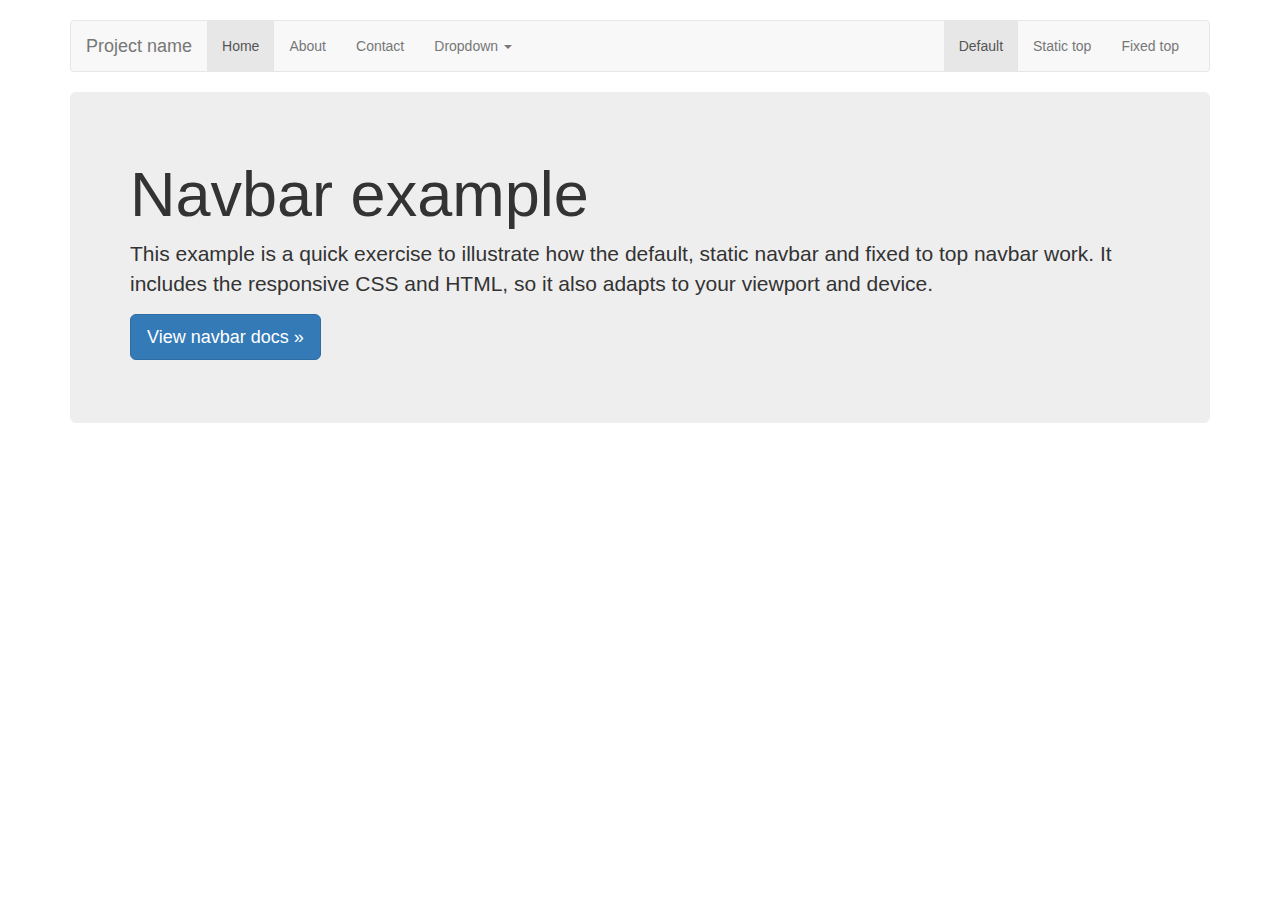
<file: plugins/bootstrap-3.3.7/docs/examples/navbar/index.html>
<!DOCTYPE html>
<html lang="en">
  <head>
    <meta charset="utf-8">
    <meta http-equiv="X-UA-Compatible" content="IE=edge">
    <meta name="viewport" content="width=device-width, initial-scale=1">
    <!-- The above 3 meta tags *must* come first in the head; any other head content must come *after* these tags -->
    <meta name="description" content="">
    <meta name="author" content="">
    <link rel="icon" href="../../favicon.ico">

    <title>Navbar Template for Bootstrap</title>

    <!-- Bootstrap core CSS -->
    <link href="../../dist/css/bootstrap.min.css" rel="stylesheet">

    <!-- IE10 viewport hack for Surface/desktop Windows 8 bug -->
    <link href="../../assets/css/ie10-viewport-bug-workaround.css" rel="stylesheet">

    <!-- Custom styles for this template -->
    <link href="navbar.css" rel="stylesheet">

    <!-- Just for debugging purposes. Don't actually copy these 2 lines! -->
    <!--[if lt IE 9]><script src="../../assets/js/ie8-responsive-file-warning.js"></script><![endif]-->
    <script src="../../assets/js/ie-emulation-modes-warning.js"></script>

    <!-- HTML5 shim and Respond.js for IE8 support of HTML5 elements and media queries -->
    <!--[if lt IE 9]>
      <script src="https://oss.maxcdn.com/html5shiv/3.7.3/html5shiv.min.js"></script>
      <script src="https://oss.maxcdn.com/respond/1.4.2/respond.min.js"></script>
    <![endif]-->
  </head>

  <body>

    <div class="container">

      <!-- Static navbar -->
      <nav class="navbar navbar-default">
        <div class="container-fluid">
          <div class="navbar-header">
            <button type="button" class="navbar-toggle collapsed" data-toggle="collapse" data-target="#navbar" aria-expanded="false" aria-controls="navbar">
              <span class="sr-only">Toggle navigation</span>
              <span class="icon-bar"></span>
              <span class="icon-bar"></span>
              <span class="icon-bar"></span>
            </button>
            <a class="navbar-brand" href="#">Project name</a>
          </div>
          <div id="navbar" class="navbar-collapse collapse">
            <ul class="nav navbar-nav">
              <li class="active"><a href="#">Home</a></li>
              <li><a href="#">About</a></li>
              <li><a href="#">Contact</a></li>
              <li class="dropdown">
                <a href="#" class="dropdown-toggle" data-toggle="dropdown" role="button" aria-haspopup="true" aria-expanded="false">Dropdown <span class="caret"></span></a>
                <ul class="dropdown-menu">
                  <li><a href="#">Action</a></li>
                  <li><a href="#">Another action</a></li>
                  <li><a href="#">Something else here</a></li>
                  <li role="separator" class="divider"></li>
                  <li class="dropdown-header">Nav header</li>
                  <li><a href="#">Separated link</a></li>
                  <li><a href="#">One more separated link</a></li>
                </ul>
              </li>
            </ul>
            <ul class="nav navbar-nav navbar-right">
              <li class="active"><a href="./">Default <span class="sr-only">(current)</span></a></li>
              <li><a href="../navbar-static-top/">Static top</a></li>
              <li><a href="../navbar-fixed-top/">Fixed top</a></li>
            </ul>
          </div><!--/.nav-collapse -->
        </div><!--/.container-fluid -->
      </nav>

      <!-- Main component for a primary marketing message or call to action -->
      <div class="jumbotron">
        <h1>Navbar example</h1>
        <p>This example is a quick exercise to illustrate how the default, static navbar and fixed to top navbar work. It includes the responsive CSS and HTML, so it also adapts to your viewport and device.</p>
        <p>
          <a class="btn btn-lg btn-primary" href="../../components/#navbar" role="button">View navbar docs &raquo;</a>
        </p>
      </div>

    </div> <!-- /container -->


    <!-- Bootstrap core JavaScript
    ================================================== -->
    <!-- Placed at the end of the document so the pages load faster -->
    <script src="https://ajax.googleapis.com/ajax/libs/jquery/1.12.4/jquery.min.js"></script>
    <script>window.jQuery || document.write('<script src="../../assets/js/vendor/jquery.min.js"><\/script>')</script>
    <script src="../../dist/js/bootstrap.min.js"></script>
    <!-- IE10 viewport hack for Surface/desktop Windows 8 bug -->
    <script src="../../assets/js/ie10-viewport-bug-workaround.js"></script>
  </body>
</html>
</file>
<file: plugins/ContextJS/css/demo.css>
body{
	margin:0;
	padding:0;
	color:#333;
	/*background:#eee url(http://subtlepatterns.subtlepatterns.netdna-cdn.com/patterns/retina_dust.png);*/
	text-shadow:0 1px 0 #fff;
	text-align:center;
	font-family:arial;
	cursor:default;
	}
a, a:visited{
	color:#333
	}
::selection{
	background:transparent;
	}
-moz-::selection{
	background:transparent;
	}
h1, h2, h4{
	font-family: 'Rokkitt', serif;
	font-weight:100;
	font-size:72px;
	}
	h1{
		text-align:center;
		}
	h2{
		font-size:36px;
		margin-bottom:0;
		}
	h4{
		font-size:30px;
		text-align:center;
		}
	h4 a{
		text-decoration:none;
		}
h3{
	font-family: 'Rokkitt', serif;
	margin-bottom: 0;
	border-bottom: 1px solid #DDD;
	-webkit-box-shadow: 0 1px 0 white;
	-moz-box-shadow: 0 1px 0 white;
	box-shadow: 0 1px 0 white;
	margin-top: 20px;
	}
	#download{
	    background: #fefefe;
	    width: 500px;
	    margin: 0 auto;
	    padding: 20px;
	    -webkit-border-radius: 5px;
	    -moz-border-radius: 5px;
	    border-radius: 5px;
	    border: 1px solid rgba(0,0,0,0.2);
		}
		
	.description{
		text-align:left;
		width:540px;
		margin:0 auto;
		padding:20px;
	}
	
	pre{
	    background: #333;
	    overflow: auto;
	    padding: 10px;
	    color: #fefefe;
	    text-shadow: 0 1px 2px #000;
	    -webkit-box-shadow: 0 1px 0 #fff, 0 1px 2px #000 inset;
	    -moz-box-shadow: 0 1px 0 #fff, 0 1px 2px #000 inset;
	    box-shadow: 0 1px 0 #fff, 0 1px 2px #000 inset;
		}
		
	.dropdown-menu{
		text-shadow:none;
	}
	
	
	table{
		font-size:12px;
		border-collapse:collapse;
		background:#fefefe;
	    border: 1px solid rgba(0,0,0,0.2);
	    font-family:monospace;
	    }
	    table th:last-child{
		    width:175px;
	    }
	
	table th, table td:last-child{
		font-family:arial;
	}
	
	.me-codesta{
		display: block;
		margin: 0 auto;
		}
		
	.amp{
		font-family:Baskerville,'Goudy Bookletter 1911',Palatino,'Book Antiqua',serif;
		font-style:italic;
	}
	.finale{
		position:relative;
		height:150px;
	}
	.finale h1{
		position:absolute;
		width:100%;
		-webkit-transition: opacity 0.2s linear; 
		-moz-transition: opacity 0.2s linear; 
		-o-transition: opacity 0.2s linear; 
         transition: opacity 0.2s linear; 
         }
         .finale .toggle{
	         opacity:0;
	         }
	         
	#donate{
		display:none;
	}
	.thanks{
		width:500px;
		margin:30px auto;
	}
	a#download{
		display:block;
		text-decoration:none;
	}
</file>
<file: plugins/bootstrap-3.3.7/docs/examples/blog/blog.css>
/*
 * Globals
 */

body {
  font-family: Georgia, "Times New Roman", Times, serif;
  color: #555;
}

h1, .h1,
h2, .h2,
h3, .h3,
h4, .h4,
h5, .h5,
h6, .h6 {
  margin-top: 0;
  font-family: "Helvetica Neue", Helvetica, Arial, sans-serif;
  font-weight: normal;
  color: #333;
}


/*
 * Override Bootstrap's default container.
 */

@media (min-width: 1200px) {
  .container {
    width: 970px;
  }
}


/*
 * Masthead for nav
 */

.blog-masthead {
  background-color: #428bca;
  -webkit-box-shadow: inset 0 -2px 5px rgba(0,0,0,.1);
          box-shadow: inset 0 -2px 5px rgba(0,0,0,.1);
}

/* Nav links */
.blog-nav-item {
  position: relative;
  display: inline-block;
  padding: 10px;
  font-weight: 500;
  color: #cdddeb;
}
.blog-nav-item:hover,
.blog-nav-item:focus {
  color: #fff;
  text-decoration: none;
}

/* Active state gets a caret at the bottom */
.blog-nav .active {
  color: #fff;
}
.blog-nav .active:after {
  position: absolute;
  bottom: 0;
  left: 50%;
  width: 0;
  height: 0;
  margin-left: -5px;
  vertical-align: middle;
  content: " ";
  border-right: 5px solid transparent;
  border-bottom: 5px solid;
  border-left: 5px solid transparent;
}


/*
 * Blog name and description
 */

.blog-header {
  padding-top: 20px;
  padding-bottom: 20px;
}
.blog-title {
  margin-top: 30px;
  margin-bottom: 0;
  font-size: 60px;
  font-weight: normal;
}
.blog-description {
  font-size: 20px;
  color: #999;
}


/*
 * Main column and sidebar layout
 */

.blog-main {
  font-size: 18px;
  line-height: 1.5;
}

/* Sidebar modules for boxing content */
.sidebar-module {
  padding: 15px;
  margin: 0 -15px 15px;
}
.sidebar-module-inset {
  padding: 15px;
  background-color: #f5f5f5;
  border-radius: 4px;
}
.sidebar-module-inset p:last-child,
.sidebar-module-inset ul:last-child,
.sidebar-module-inset ol:last-child {
  margin-bottom: 0;
}


/* Pagination */
.pager {
  margin-bottom: 60px;
  text-align: left;
}
.pager > li > a {
  width: 140px;
  padding: 10px 20px;
  text-align: center;
  border-radius: 30px;
}


/*
 * Blog posts
 */

.blog-post {
  margin-bottom: 60px;
}
.blog-post-title {
  margin-bottom: 5px;
  font-size: 40px;
}
.blog-post-meta {
  margin-bottom: 20px;
  color: #999;
}


/*
 * Footer
 */

.blog-footer {
  padding: 40px 0;
  color: #999;
  text-align: center;
  background-color: #f9f9f9;
  border-top: 1px solid #e5e5e5;
}
.blog-footer p:last-child {
  margin-bottom: 0;
}
</file>
<file: plugins/bootstrap-3.3.7/docs/examples/carousel/carousel.css>
/* GLOBAL STYLES
-------------------------------------------------- */
/* Padding below the footer and lighter body text */

body {
  padding-bottom: 40px;
  color: #5a5a5a;
}


/* CUSTOMIZE THE NAVBAR
-------------------------------------------------- */

/* Special class on .container surrounding .navbar, used for positioning it into place. */
.navbar-wrapper {
  position: absolute;
  top: 0;
  right: 0;
  left: 0;
  z-index: 20;
}

/* Flip around the padding for proper display in narrow viewports */
.navbar-wrapper > .container {
  padding-right: 0;
  padding-left: 0;
}
.navbar-wrapper .navbar {
  padding-right: 15px;
  padding-left: 15px;
}
.navbar-wrapper .navbar .container {
  width: auto;
}


/* CUSTOMIZE THE CAROUSEL
-------------------------------------------------- */

/* Carousel base class */
.carousel {
  height: 500px;
  margin-bottom: 60px;
}
/* Since positioning the image, we need to help out the caption */
.carousel-caption {
  z-index: 10;
}

/* Declare heights because of positioning of img element */
.carousel .item {
  height: 500px;
  background-color: #777;
}
.carousel-inner > .item > img {
  position: absolute;
  top: 0;
  left: 0;
  min-width: 100%;
  height: 500px;
}


/* MARKETING CONTENT
-------------------------------------------------- */

/* Center align the text within the three columns below the carousel */
.marketing .col-lg-4 {
  margin-bottom: 20px;
  text-align: center;
}
.marketing h2 {
  font-weight: normal;
}
.marketing .col-lg-4 p {
  margin-right: 10px;
  margin-left: 10px;
}


/* Featurettes
------------------------- */

.featurette-divider {
  margin: 80px 0; /* Space out the Bootstrap <hr> more */
}

/* Thin out the marketing headings */
.featurette-heading {
  font-weight: 300;
  line-height: 1;
  letter-spacing: -1px;
}


/* RESPONSIVE CSS
-------------------------------------------------- */

@media (min-width: 768px) {
  /* Navbar positioning foo */
  .navbar-wrapper {
    margin-top: 20px;
  }
  .navbar-wrapper .container {
    padding-right: 15px;
    padding-left: 15px;
  }
  .navbar-wrapper .navbar {
    padding-right: 0;
    padding-left: 0;
  }

  /* The navbar becomes detached from the top, so we round the corners */
  .navbar-wrapper .navbar {
    border-radius: 4px;
  }

  /* Bump up size of carousel content */
  .carousel-caption p {
    margin-bottom: 20px;
    font-size: 21px;
    line-height: 1.4;
  }

  .featurette-heading {
    font-size: 50px;
  }
}

@media (min-width: 992px) {
  .featurette-heading {
    margin-top: 120px;
  }
}
</file>
<file: plugins/bootstrap-3.3.7/docs/examples/cover/cover.css>
/*
 * Globals
 */

/* Links */
a,
a:focus,
a:hover {
  color: #fff;
}

/* Custom default button */
.btn-default,
.btn-default:hover,
.btn-default:focus {
  color: #333;
  text-shadow: none; /* Prevent inheritance from `body` */
  background-color: #fff;
  border: 1px solid #fff;
}


/*
 * Base structure
 */

html,
body {
  height: 100%;
  background-color: #333;
}
body {
  color: #fff;
  text-align: center;
  text-shadow: 0 1px 3px rgba(0,0,0,.5);
}

/* Extra markup and styles for table-esque vertical and horizontal centering */
.site-wrapper {
  display: table;
  width: 100%;
  height: 100%; /* For at least Firefox */
  min-height: 100%;
  -webkit-box-shadow: inset 0 0 100px rgba(0,0,0,.5);
          box-shadow: inset 0 0 100px rgba(0,0,0,.5);
}
.site-wrapper-inner {
  display: table-cell;
  vertical-align: top;
}
.cover-container {
  margin-right: auto;
  margin-left: auto;
}

/* Padding for spacing */
.inner {
  padding: 30px;
}


/*
 * Header
 */
.masthead-brand {
  margin-top: 10px;
  margin-bottom: 10px;
}

.masthead-nav > li {
  display: inline-block;
}
.masthead-nav > li + li {
  margin-left: 20px;
}
.masthead-nav > li > a {
  padding-right: 0;
  padding-left: 0;
  font-size: 16px;
  font-weight: bold;
  color: #fff; /* IE8 proofing */
  color: rgba(255,255,255,.75);
  border-bottom: 2px solid transparent;
}
.masthead-nav > li > a:hover,
.masthead-nav > li > a:focus {
  background-color: transparent;
  border-bottom-color: #a9a9a9;
  border-bottom-color: rgba(255,255,255,.25);
}
.masthead-nav > .active > a,
.masthead-nav > .active > a:hover,
.masthead-nav > .active > a:focus {
  color: #fff;
  border-bottom-color: #fff;
}

@media (min-width: 768px) {
  .masthead-brand {
    float: left;
  }
  .masthead-nav {
    float: right;
  }
}


/*
 * Cover
 */

.cover {
  padding: 0 20px;
}
.cover .btn-lg {
  padding: 10px 20px;
  font-weight: bold;
}


/*
 * Footer
 */

.mastfoot {
  color: #999; /* IE8 proofing */
  color: rgba(255,255,255,.5);
}


/*
 * Affix and center
 */

@media (min-width: 768px) {
  /* Pull out the header and footer */
  .masthead {
    position: fixed;
    top: 0;
  }
  .mastfoot {
    position: fixed;
    bottom: 0;
  }
  /* Start the vertical centering */
  .site-wrapper-inner {
    vertical-align: middle;
  }
  /* Handle the widths */
  .masthead,
  .mastfoot,
  .cover-container {
    width: 100%; /* Must be percentage or pixels for horizontal alignment */
  }
}

@media (min-width: 992px) {
  .masthead,
  .mastfoot,
  .cover-container {
    width: 700px;
  }
}
</file>
<file: plugins/bootstrap-3.3.7/docs/examples/dashboard/dashboard.css>
/*
 * Base structure
 */

/* Move down content because we have a fixed navbar that is 50px tall */
body {
  padding-top: 50px;
}


/*
 * Global add-ons
 */

.sub-header {
  padding-bottom: 10px;
  border-bottom: 1px solid #eee;
}

/*
 * Top navigation
 * Hide default border to remove 1px line.
 */
.navbar-fixed-top {
  border: 0;
}

/*
 * Sidebar
 */

/* Hide for mobile, show later */
.sidebar {
  display: none;
}
@media (min-width: 768px) {
  .sidebar {
    position: fixed;
    top: 51px;
    bottom: 0;
    left: 0;
    z-index: 1000;
    display: block;
    padding: 20px;
    overflow-x: hidden;
    overflow-y: auto; /* Scrollable contents if viewport is shorter than content. */
    background-color: #f5f5f5;
    border-right: 1px solid #eee;
  }
}

/* Sidebar navigation */
.nav-sidebar {
  margin-right: -21px; /* 20px padding + 1px border */
  margin-bottom: 20px;
  margin-left: -20px;
}
.nav-sidebar > li > a {
  padding-right: 20px;
  padding-left: 20px;
}
.nav-sidebar > .active > a,
.nav-sidebar > .active > a:hover,
.nav-sidebar > .active > a:focus {
  color: #fff;
  background-color: #428bca;
}


/*
 * Main content
 */

.main {
  padding: 20px;
}
@media (min-width: 768px) {
  .main {
    padding-right: 40px;
    padding-left: 40px;
  }
}
.main .page-header {
  margin-top: 0;
}


/*
 * Placeholder dashboard ideas
 */

.placeholders {
  margin-bottom: 30px;
  text-align: center;
}
.placeholders h4 {
  margin-bottom: 0;
}
.placeholder {
  margin-bottom: 20px;
}
.placeholder img {
  display: inline-block;
  border-radius: 50%;
}
</file>
<file: plugins/bootstrap-3.3.7/docs/examples/grid/grid.css>
h4 {
  margin-top: 25px;
}
.row {
  margin-bottom: 20px;
}
.row .row {
  margin-top: 10px;
  margin-bottom: 0;
}
[class*="col-"] {
  padding-top: 15px;
  padding-bottom: 15px;
  background-color: #eee;
  background-color: rgba(86,61,124,.15);
  border: 1px solid #ddd;
  border: 1px solid rgba(86,61,124,.2);
}

hr {
  margin-top: 40px;
  margin-bottom: 40px;
}
</file>
<file: plugins/bootstrap-3.3.7/docs/examples/jumbotron-narrow/jumbotron-narrow.css>
/* Space out content a bit */
body {
  padding-top: 20px;
  padding-bottom: 20px;
}

/* Everything but the jumbotron gets side spacing for mobile first views */
.header,
.marketing,
.footer {
  padding-right: 15px;
  padding-left: 15px;
}

/* Custom page header */
.header {
  padding-bottom: 20px;
  border-bottom: 1px solid #e5e5e5;
}
/* Make the masthead heading the same height as the navigation */
.header h3 {
  margin-top: 0;
  margin-bottom: 0;
  line-height: 40px;
}

/* Custom page footer */
.footer {
  padding-top: 19px;
  color: #777;
  border-top: 1px solid #e5e5e5;
}

/* Customize container */
@media (min-width: 768px) {
  .container {
    max-width: 730px;
  }
}
.container-narrow > hr {
  margin: 30px 0;
}

/* Main marketing message and sign up button */
.jumbotron {
  text-align: center;
  border-bottom: 1px solid #e5e5e5;
}
.jumbotron .btn {
  padding: 14px 24px;
  font-size: 21px;
}

/* Supporting marketing content */
.marketing {
  margin: 40px 0;
}
.marketing p + h4 {
  margin-top: 28px;
}

/* Responsive: Portrait tablets and up */
@media screen and (min-width: 768px) {
  /* Remove the padding we set earlier */
  .header,
  .marketing,
  .footer {
    padding-right: 0;
    padding-left: 0;
  }
  /* Space out the masthead */
  .header {
    margin-bottom: 30px;
  }
  /* Remove the bottom border on the jumbotron for visual effect */
  .jumbotron {
    border-bottom: 0;
  }
}
</file>
<file: plugins/bootstrap-3.3.7/docs/examples/jumbotron/jumbotron.css>
/* Move down content because we have a fixed navbar that is 50px tall */
body {
  padding-top: 50px;
  padding-bottom: 20px;
}
</file>
<file: plugins/bootstrap-3.3.7/docs/examples/justified-nav/justified-nav.css>
body {
  padding-top: 20px;
}

.footer {
  padding-top: 40px;
  padding-bottom: 40px;
  margin-top: 40px;
  border-top: 1px solid #eee;
}

/* Main marketing message and sign up button */
.jumbotron {
  text-align: center;
  background-color: transparent;
}
.jumbotron .btn {
  padding: 14px 24px;
  font-size: 21px;
}

/* Customize the nav-justified links to be fill the entire space of the .navbar */

.nav-justified {
  background-color: #eee;
  border: 1px solid #ccc;
  border-radius: 5px;
}
.nav-justified > li > a {
  padding-top: 15px;
  padding-bottom: 15px;
  margin-bottom: 0;
  font-weight: bold;
  color: #777;
  text-align: center;
  background-color: #e5e5e5; /* Old browsers */
  background-image: -webkit-gradient(linear, left top, left bottom, from(#f5f5f5), to(#e5e5e5));
  background-image: -webkit-linear-gradient(top, #f5f5f5 0%, #e5e5e5 100%);
  background-image:      -o-linear-gradient(top, #f5f5f5 0%, #e5e5e5 100%);
  background-image:         linear-gradient(to bottom, #f5f5f5 0%,#e5e5e5 100%);
  filter: progid:DXImageTransform.Microsoft.gradient( startColorstr='#f5f5f5', endColorstr='#e5e5e5',GradientType=0 ); /* IE6-9 */
  background-repeat: repeat-x; /* Repeat the gradient */
  border-bottom: 1px solid #d5d5d5;
}
.nav-justified > .active > a,
.nav-justified > .active > a:hover,
.nav-justified > .active > a:focus {
  background-color: #ddd;
  background-image: none;
  -webkit-box-shadow: inset 0 3px 7px rgba(0,0,0,.15);
          box-shadow: inset 0 3px 7px rgba(0,0,0,.15);
}
.nav-justified > li:first-child > a {
  border-radius: 5px 5px 0 0;
}
.nav-justified > li:last-child > a {
  border-bottom: 0;
  border-radius: 0 0 5px 5px;
}

@media (min-width: 768px) {
  .nav-justified {
    max-height: 52px;
  }
  .nav-justified > li > a {
    border-right: 1px solid #d5d5d5;
    border-left: 1px solid #fff;
  }
  .nav-justified > li:first-child > a {
    border-left: 0;
    border-radius: 5px 0 0 5px;
  }
  .nav-justified > li:last-child > a {
    border-right: 0;
    border-radius: 0 5px 5px 0;
  }
}

/* Responsive: Portrait tablets and up */
@media screen and (min-width: 768px) {
  /* Remove the padding we set earlier */
  .masthead,
  .marketing,
  .footer {
    padding-right: 0;
    padding-left: 0;
  }
}
</file>
<file: plugins/bootstrap-3.3.7/docs/examples/navbar-fixed-top/navbar-fixed-top.css>
body {
  min-height: 2000px;
  padding-top: 70px;
}
</file>
<file: plugins/bootstrap-3.3.7/docs/examples/navbar-static-top/navbar-static-top.css>
body {
  min-height: 2000px;
}

.navbar-static-top {
  margin-bottom: 19px;
}
</file>
<file: plugins/bootstrap-3.3.7/docs/examples/navbar/navbar.css>
body {
  padding-top: 20px;
  padding-bottom: 20px;
}

.navbar {
  margin-bottom: 20px;
}
</file>
<file: plugins/ContextJS/css/context.standalone.css>
/**
 * ContextJS Styles
 * For use WITHOUT Twitters Bootstrap CSS
 */

.nav-header {
	display: block;
	padding: 3px 15px;
	font-size: 11px;
	font-weight: bold;
	line-height: 20px;
	color: #999;
	text-shadow: 0 1px 0 rgba(255, 255, 255, 0.5);
	text-transform: uppercase;
}
.dropdown-menu {
	position: absolute;
	top: 100%;
	left: 0;
	z-index: 1000;
	display: none;
	float: left;
	min-width: 160px;
	padding: 5px 0;
	margin: 2px 0 0;
	list-style: none;
	background-color: #ffffff;
	border: 1px solid #ccc;
	border: 1px solid rgba(0, 0, 0, 0.2);
	font-family: "Helvetica Neue", Helvetica, Arial, sans-serif;
	font-size: 14px;
	*border-right-width: 2px;
	*border-bottom-width: 2px;
	-webkit-border-radius: 6px;
	-moz-border-radius: 6px;
	border-radius: 6px;
	-webkit-box-shadow: 0 5px 10px rgba(0, 0, 0, 0.2);
	-moz-box-shadow: 0 5px 10px rgba(0, 0, 0, 0.2);
	box-shadow: 0 5px 10px rgba(0, 0, 0, 0.2);
	-webkit-background-clip: padding-box;
	-moz-background-clip: padding;
	background-clip: padding-box;
	text-align:left;
}
.dropdown-menu.pull-right {
	right: 0;
	left: auto;
}
.dropdown-menu .divider {
	*width: 100%;
	height: 1px;
	margin: 9px 1px;
	*margin: -5px 0 5px;
	overflow: hidden;
	background-color: #e5e5e5;
	border-bottom: 1px solid #ffffff;
}
.dropdown-menu a {
	display: block;
	padding: 3px 20px;
	clear: both;
	font-weight: normal;
	line-height: 20px;
	color: #333333;
	white-space: nowrap;
	text-decoration: none;
}
.dropdown-menu li > a:hover, .dropdown-menu li > a:focus, .dropdown-submenu:hover > a {
	color: #ffffff;
	text-decoration: none;
	background-color: #0088cc;
	background-color: #0081c2;
	background-image: -moz-linear-gradient(top, #0088cc, #0077b3);
	background-image: -webkit-gradient(linear, 0 0, 0 100%, from(#0088cc), to(#0077b3));
	background-image: -webkit-linear-gradient(top, #0088cc, #0077b3);
	background-image: -o-linear-gradient(top, #0088cc, #0077b3);
	background-image: linear-gradient(to bottom, #0088cc, #0077b3);
	background-repeat: repeat-x;
	filter: progid: dximagetransform.microsoft.gradient(startColorstr='#ff0088cc', endColorstr='#ff0077b3', GradientType=0);
}
.dropdown-menu .active > a, .dropdown-menu .active > a:hover {
	color: #ffffff;
	text-decoration: none;
	background-color: #0088cc;
	background-color: #0081c2;
	background-image: linear-gradient(to bottom, #0088cc, #0077b3);
	background-image: -moz-linear-gradient(top, #0088cc, #0077b3);
	background-image: -webkit-gradient(linear, 0 0, 0 100%, from(#0088cc), to(#0077b3));
	background-image: -webkit-linear-gradient(top, #0088cc, #0077b3);
	background-image: -o-linear-gradient(top, #0088cc, #0077b3);
	background-repeat: repeat-x;
	outline: 0;
	filter: progid
	: dximagetransform.microsoft.gradient(startColorstr='#ff0088cc', endColorstr='#ff0077b3', GradientType=0);
}
.dropdown-menu .disabled > a, .dropdown-menu .disabled > a:hover {
	color: #999999;
}
.dropdown-menu .disabled > a:hover {
	text-decoration: none;
	cursor: default;
	background-color: transparent;
}
.open {
	*z-index: 1000;
}
.open > .dropdown-menu {
	display: block;
}
.pull-right > .dropdown-menu {
	right: 0;
	left: auto;
}
.dropup .caret, .navbar-fixed-bottom .dropdown .caret {
	border-top: 0;
	border-bottom: 4px solid #000000;
	content: "\2191";
}
.dropup .dropdown-menu, .navbar-fixed-bottom .dropdown .dropdown-menu {
	top: auto;
	bottom: 100%;
	margin-bottom: 1px;
}
.dropdown-submenu {
	position: relative;
}
.dropdown-submenu > .dropdown-menu {
	top: 0;
	left: 100%;
	margin-top: -6px;
	margin-left: -1px;
	-webkit-border-radius: 0 6px 6px 6px;
	-moz-border-radius: 0 6px 6px 6px;
	border-radius: 0 6px 6px 6px;
}
.dropdown-submenu > .dropdown-menu.drop-left{
	left:-100%;
}
.dropdown-submenu:hover .dropdown-menu {
	display: block;
}
.dropdown-submenu > a:after {
	display: block;
	float: right;
	width: 0;
	height: 0;
	margin-top: 5px;
	margin-right: -10px;
	border-color: transparent;
	border-left-color: #cccccc;
	border-style: solid;
	border-width: 5px 0 5px 5px;
	content: " ";
}
.dropdown-submenu:hover > a:after {
	border-left-color: #ffffff;
}
.dropdown .dropdown-menu .nav-header {
	padding-right: 20px;
	padding-left: 20px;
}
/**
 * 	Context Styles
 */

.dropdown-context .nav-header {
	cursor: default;
}
.dropdown-context:before, .dropdown-context-up:before {
	position: absolute;
	top: -7px;
	left: 9px;
	display: inline-block;
	border-right: 7px solid transparent;
	border-bottom: 7px solid #ccc;
	border-left: 7px solid transparent;
	border-bottom-color: rgba(0, 0, 0, 0.2);
	content: '';
}
.dropdown-context:after, .dropdown-context-up:after {
	position: absolute;
	top: -6px;
	left: 10px;
	display: inline-block;
	border-right: 6px solid transparent;
	border-bottom: 6px solid #ffffff;
	border-left: 6px solid transparent;
	content: '';
}
.dropdown-context-up:before, .dropdown-context-up:after {
	top: auto;
	bottom: -7px;
	z-index: 9999;
}
.dropdown-context-up:before {
	border-right: 7px solid transparent;
	border-top: 7px solid #ccc;
	border-bottom: none;
	border-left: 7px solid transparent;
}
.dropdown-context-up:after {
	border-right: 6px solid transparent;
	border-top: 6px solid #ffffff;
	border-left: 6px solid transparent;
	border-bottom: none;
}
.dropdown-context-sub:before, .dropdown-context-sub:after {
	display: none;
}
.dropdown-context .dropdown-submenu:hover .dropdown-menu {
	display: none;
}
.dropdown-context .dropdown-submenu:hover > .dropdown-menu {
	display: block;
}

.compressed-context a{
	padding-left: 14px;
	padding-top: 0;
	padding-bottom: 0;
	font-size: 13px;
	}
.compressed-context .divider{
	margin: 5px 1px;
	}
.compressed-context .nav-header{
	padding:1px 13px;
	}
</file>
<file: plugins/bootstrap-3.3.7/js/tests/vendor/qunit.css>
/*!
 * QUnit 1.22.0
 * https://qunitjs.com/
 *
 * Copyright jQuery Foundation and other contributors
 * Released under the MIT license
 * https://jquery.org/license
 *
 * Date: 2016-02-23T15:57Z
 */

/** Font Family and Sizes */

#qunit-tests, #qunit-header, #qunit-banner, #qunit-testrunner-toolbar, #qunit-filteredTest, #qunit-userAgent, #qunit-testresult {
	font-family: "Helvetica Neue Light", "HelveticaNeue-Light", "Helvetica Neue", Calibri, Helvetica, Arial, sans-serif;
}

#qunit-testrunner-toolbar, #qunit-filteredTest, #qunit-userAgent, #qunit-testresult, #qunit-tests li { font-size: small; }
#qunit-tests { font-size: smaller; }


/** Resets */

#qunit-tests, #qunit-header, #qunit-banner, #qunit-filteredTest, #qunit-userAgent, #qunit-testresult, #qunit-modulefilter {
	margin: 0;
	padding: 0;
}


/** Header */

#qunit-header {
	padding: 0.5em 0 0.5em 1em;

	color: #8699A4;
	background-color: #0D3349;

	font-size: 1.5em;
	line-height: 1em;
	font-weight: 400;

	border-radius: 5px 5px 0 0;
}

#qunit-header a {
	text-decoration: none;
	color: #C2CCD1;
}

#qunit-header a:hover,
#qunit-header a:focus {
	color: #FFF;
}

#qunit-testrunner-toolbar label {
	display: inline-block;
	padding: 0 0.5em 0 0.1em;
}

#qunit-banner {
	height: 5px;
}

#qunit-testrunner-toolbar {
	padding: 0.5em 1em 0.5em 1em;
	color: #5E740B;
	background-color: #EEE;
	overflow: hidden;
}

#qunit-filteredTest {
	padding: 0.5em 1em 0.5em 1em;
	background-color: #F4FF77;
	color: #366097;
}

#qunit-userAgent {
	padding: 0.5em 1em 0.5em 1em;
	background-color: #2B81AF;
	color: #FFF;
	text-shadow: rgba(0, 0, 0, 0.5) 2px 2px 1px;
}

#qunit-modulefilter-container {
	float: right;
	padding: 0.2em;
}

.qunit-url-config {
	display: inline-block;
	padding: 0.1em;
}

.qunit-filter {
	display: block;
	float: right;
	margin-left: 1em;
}

/** Tests: Pass/Fail */

#qunit-tests {
	list-style-position: inside;
}

#qunit-tests li {
	padding: 0.4em 1em 0.4em 1em;
	border-bottom: 1px solid #FFF;
	list-style-position: inside;
}

#qunit-tests > li {
	display: none;
}

#qunit-tests li.running,
#qunit-tests li.pass,
#qunit-tests li.fail,
#qunit-tests li.skipped {
	display: list-item;
}

#qunit-tests.hidepass {
	position: relative;
}

#qunit-tests.hidepass li.running,
#qunit-tests.hidepass li.pass {
	visibility: hidden;
	position: absolute;
	width:   0;
	height:  0;
	padding: 0;
	border:  0;
	margin:  0;
}

#qunit-tests li strong {
	cursor: pointer;
}

#qunit-tests li.skipped strong {
	cursor: default;
}

#qunit-tests li a {
	padding: 0.5em;
	color: #C2CCD1;
	text-decoration: none;
}

#qunit-tests li p a {
	padding: 0.25em;
	color: #6B6464;
}
#qunit-tests li a:hover,
#qunit-tests li a:focus {
	color: #000;
}

#qunit-tests li .runtime {
	float: right;
	font-size: smaller;
}

.qunit-assert-list {
	margin-top: 0.5em;
	padding: 0.5em;

	background-color: #FFF;

	border-radius: 5px;
}

.qunit-source {
	margin: 0.6em 0 0.3em;
}

.qunit-collapsed {
	display: none;
}

#qunit-tests table {
	border-collapse: collapse;
	margin-top: 0.2em;
}

#qunit-tests th {
	text-align: right;
	vertical-align: top;
	padding: 0 0.5em 0 0;
}

#qunit-tests td {
	vertical-align: top;
}

#qunit-tests pre {
	margin: 0;
	white-space: pre-wrap;
	word-wrap: break-word;
}

#qunit-tests del {
	background-color: #E0F2BE;
	color: #374E0C;
	text-decoration: none;
}

#qunit-tests ins {
	background-color: #FFCACA;
	color: #500;
	text-decoration: none;
}

/*** Test Counts */

#qunit-tests b.counts                       { color: #000; }
#qunit-tests b.passed                       { color: #5E740B; }
#qunit-tests b.failed                       { color: #710909; }

#qunit-tests li li {
	padding: 5px;
	background-color: #FFF;
	border-bottom: none;
	list-style-position: inside;
}

/*** Passing Styles */

#qunit-tests li li.pass {
	color: #3C510C;
	background-color: #FFF;
	border-left: 10px solid #C6E746;
}

#qunit-tests .pass                          { color: #528CE0; background-color: #D2E0E6; }
#qunit-tests .pass .test-name               { color: #366097; }

#qunit-tests .pass .test-actual,
#qunit-tests .pass .test-expected           { color: #999; }

#qunit-banner.qunit-pass                    { background-color: #C6E746; }

/*** Failing Styles */

#qunit-tests li li.fail {
	color: #710909;
	background-color: #FFF;
	border-left: 10px solid #EE5757;
	white-space: pre;
}

#qunit-tests > li:last-child {
	border-radius: 0 0 5px 5px;
}

#qunit-tests .fail                          { color: #000; background-color: #EE5757; }
#qunit-tests .fail .test-name,
#qunit-tests .fail .module-name             { color: #000; }

#qunit-tests .fail .test-actual             { color: #EE5757; }
#qunit-tests .fail .test-expected           { color: #008000; }

#qunit-banner.qunit-fail                    { background-color: #EE5757; }

/*** Skipped tests */

#qunit-tests .skipped {
	background-color: #EBECE9;
}

#qunit-tests .qunit-skipped-label {
	background-color: #F4FF77;
	display: inline-block;
	font-style: normal;
	color: #366097;
	line-height: 1.8em;
	padding: 0 0.5em;
	margin: -0.4em 0.4em -0.4em 0;
}

/** Result */

#qunit-testresult {
	padding: 0.5em 1em 0.5em 1em;

	color: #2B81AF;
	background-color: #D2E0E6;

	border-bottom: 1px solid #FFF;
}
#qunit-testresult .module-name {
	font-weight: 700;
}

/** Fixture */

#qunit-fixture {
	position: absolute;
	top: -10000px;
	left: -10000px;
	width: 1000px;
	height: 1000px;
}
</file>
<file: plugins/bootstrap-3.3.7/docs/assets/css/ie10-viewport-bug-workaround.css>
/*!
 * IE10 viewport hack for Surface/desktop Windows 8 bug
 * Copyright 2014-2015 Twitter, Inc.
 * Licensed under MIT (https://github.com/twbs/bootstrap/blob/master/LICENSE)
 */

/*
 * See the Getting Started docs for more information:
 * http://getbootstrap.com/getting-started/#support-ie10-width
 */
@-ms-viewport     { width: device-width; }
@-o-viewport      { width: device-width; }
@viewport         { width: device-width; }
</file>
